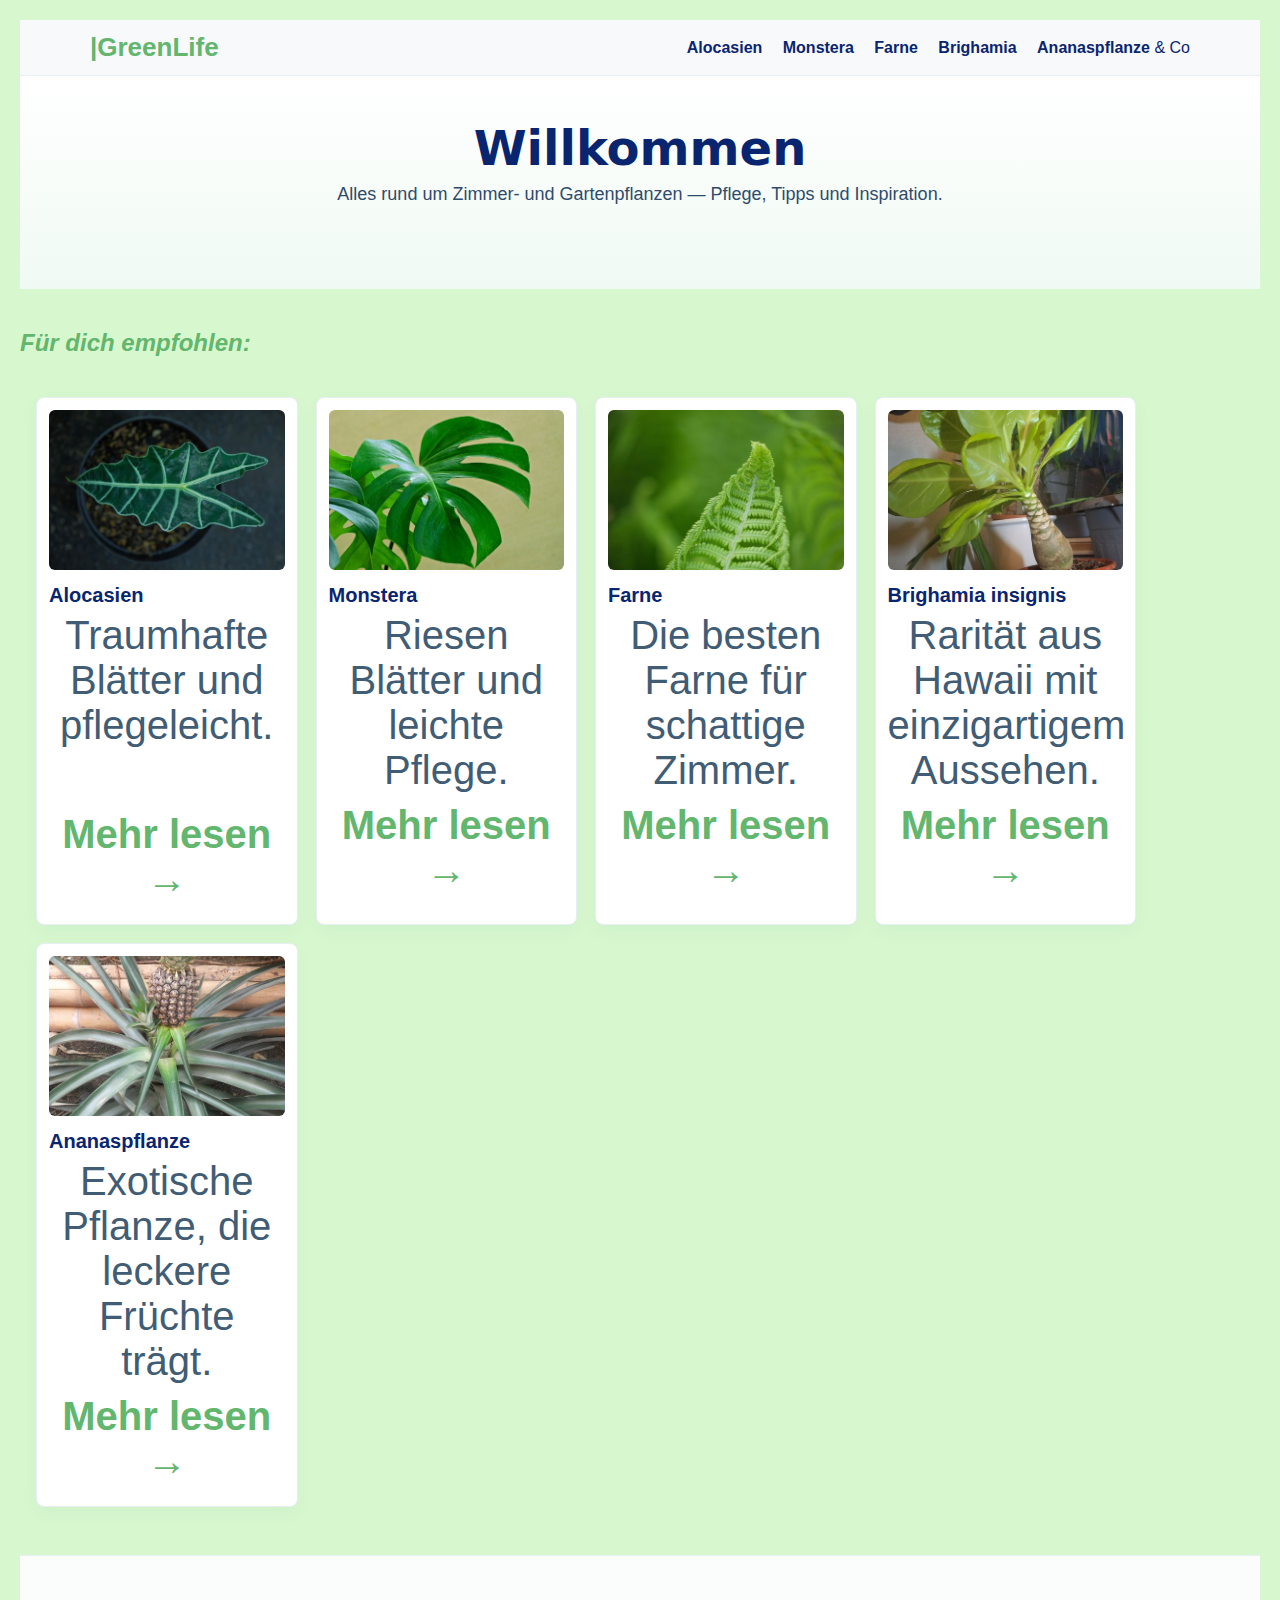
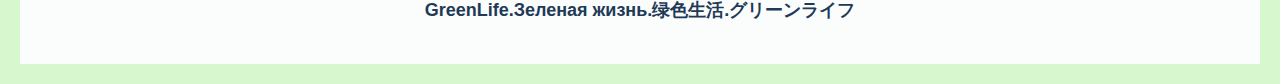
<file: index.html>
<!DOCTYPE html>
<html lang="de">
<head>
    <meta charset="utf-8">
    <meta name="viewport" content="width=device-width, initial-scale=1">
    <title>GreenLife — Garten & Zimmerpflanzen</title>
    <link rel="icon" type="image/png" sizes="32x32" href="favicon-32x32.png">
    <link rel="icon" type="image/png" sizes="16x16" href="favicon-16x16.png">
    <link rel="apple-touch-icon" href="apple-touch-icon.png">
    <link rel="manifest" href="site.webmanifest">
    <link rel="shortcut icon" href="favicon.ico">
    <meta name="theme-color" content="#62b66d">
    <link rel="stylesheet" href="style.css">
</head>
<body>

    <header class="site-header">
        <div class="container nav-wrap">
            <a class="brand" href="index.html">|GreenLife</a>
            <nav class="main-nav">
                <a href="2.html">Alocasien</a>
                <a href="3.html">Monstera</a>
                <a href="4.html">Farne  </a>
                <a href="6.html">Brighamia</a>
                <a href="7.html">Ananaspflanze</a>
                    & Co
                
            </nav>
        </div>
    </header>

    <main>
        <section class="hero">
            <div class="container">
                <h1>Willkommen</h1>
                
                <p class="tagline">Alles rund um Zimmer- und Gartenpflanzen — Pflege, Tipps und Inspiration. </p>
                <p class="hero-cta">
                
            </div>
        </section>
<h5>Für dich empfohlen:</h5>
        <section class="features container">
            <article class="card">
                <img src="Alocasia.jpg" alt="Alocasia">
                <h3>Alocasien</h3>
                <p>Traumhafte Blätter und pflegeleicht.</p>
                <br>
                <br>
                <br>
                <p><a class="link" href="2.html">Mehr lesen →</a></p>
            </article>

            <article class="card">
                <img src="Monstera.jpg" alt="Monstera">
                <h3>Monstera</h3>
                <p>Riesen Blätter und leichte Pflege.</p>
                
                <p><a class="link" href="3.html">Mehr lesen →</a></p>
            </article>

            <article class="card">
                <img src="Farne.jpg" alt="Farne">
                <h3>Farne</h3>
                <p>Die besten Farne für schattige Zimmer.</p>
                <p><a class="link" href="4.html">Mehr lesen →</a></p>
            </article>

            <article class="card">
               <img src="Palme.jpg" alt="Palme.jpg">
                <h3>Brighamia insignis</h3>
                <p>Rarität aus Hawaii mit einzigartigem Aussehen.</p>
                <p><a class="link" href="6.html">Mehr lesen →</a></p>
            </article>

            


            <article class ="card">
                <img src ="Ananas.jpg" alt="Ananas">
                <h3>Ananaspflanze</h3>
                <p>Exotische Pflanze, die leckere Früchte trägt.</p>
                <p><a class="link" href="7.html">Mehr lesen →</a></p>
            </article>
        </section>
    </main>

    <footer class="site-footer">
        <div class="container">
            <h4>GreenLife.Зеленая жизнь.绿色生活.グリーンライフ</h4>
        </div>
    </footer>

</body>
</html>
</file>
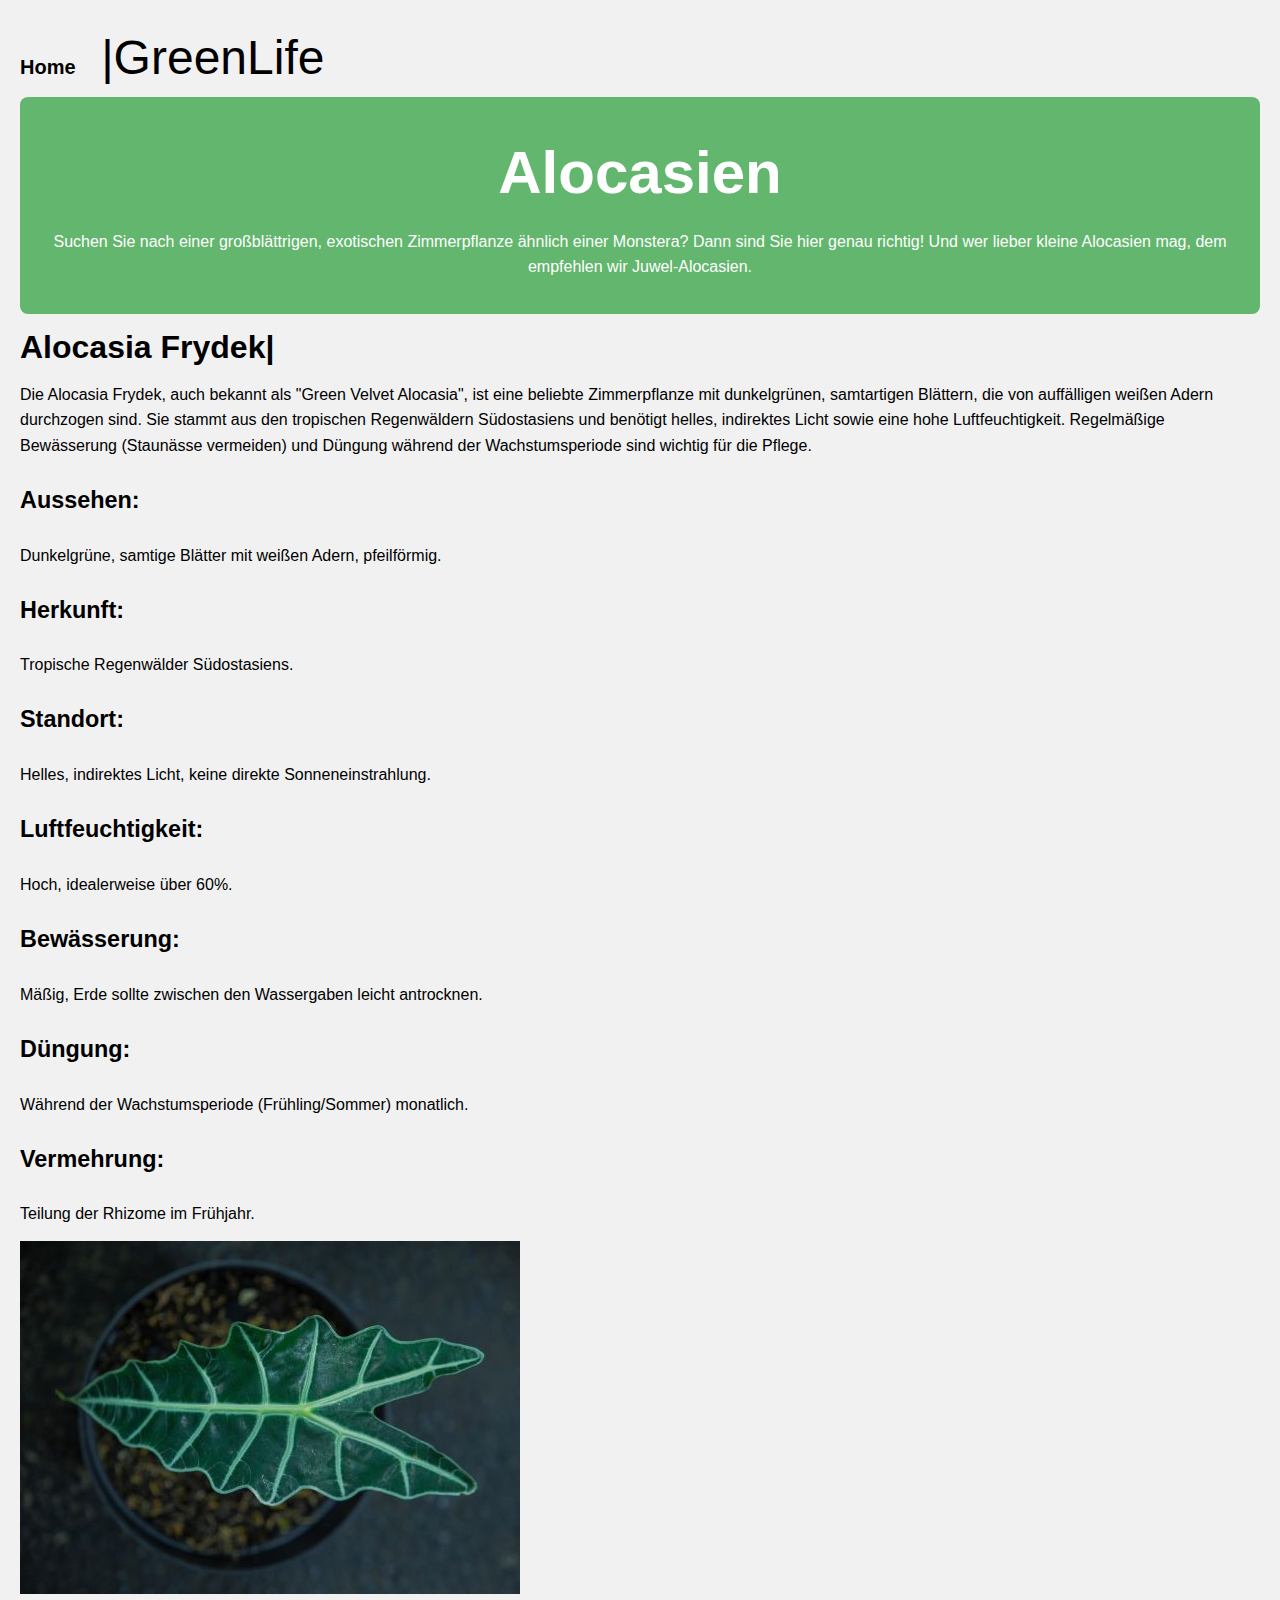
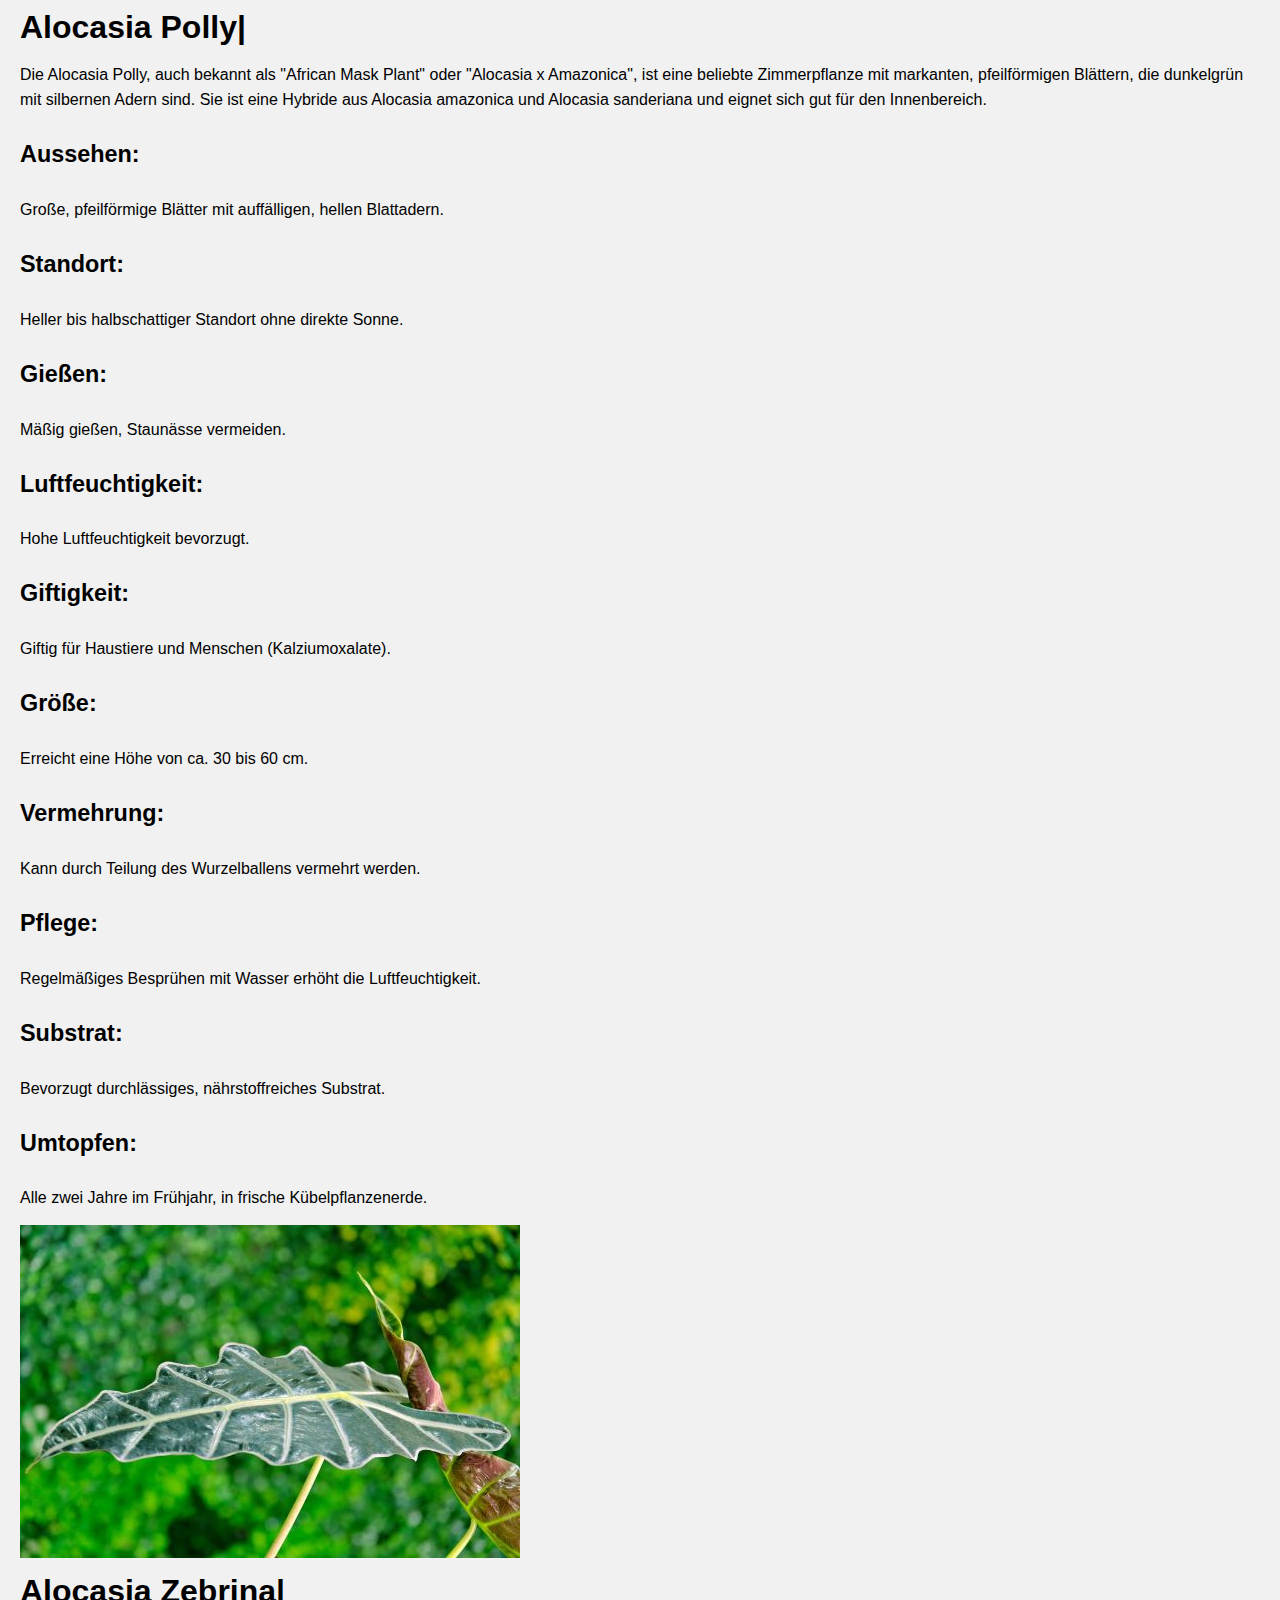
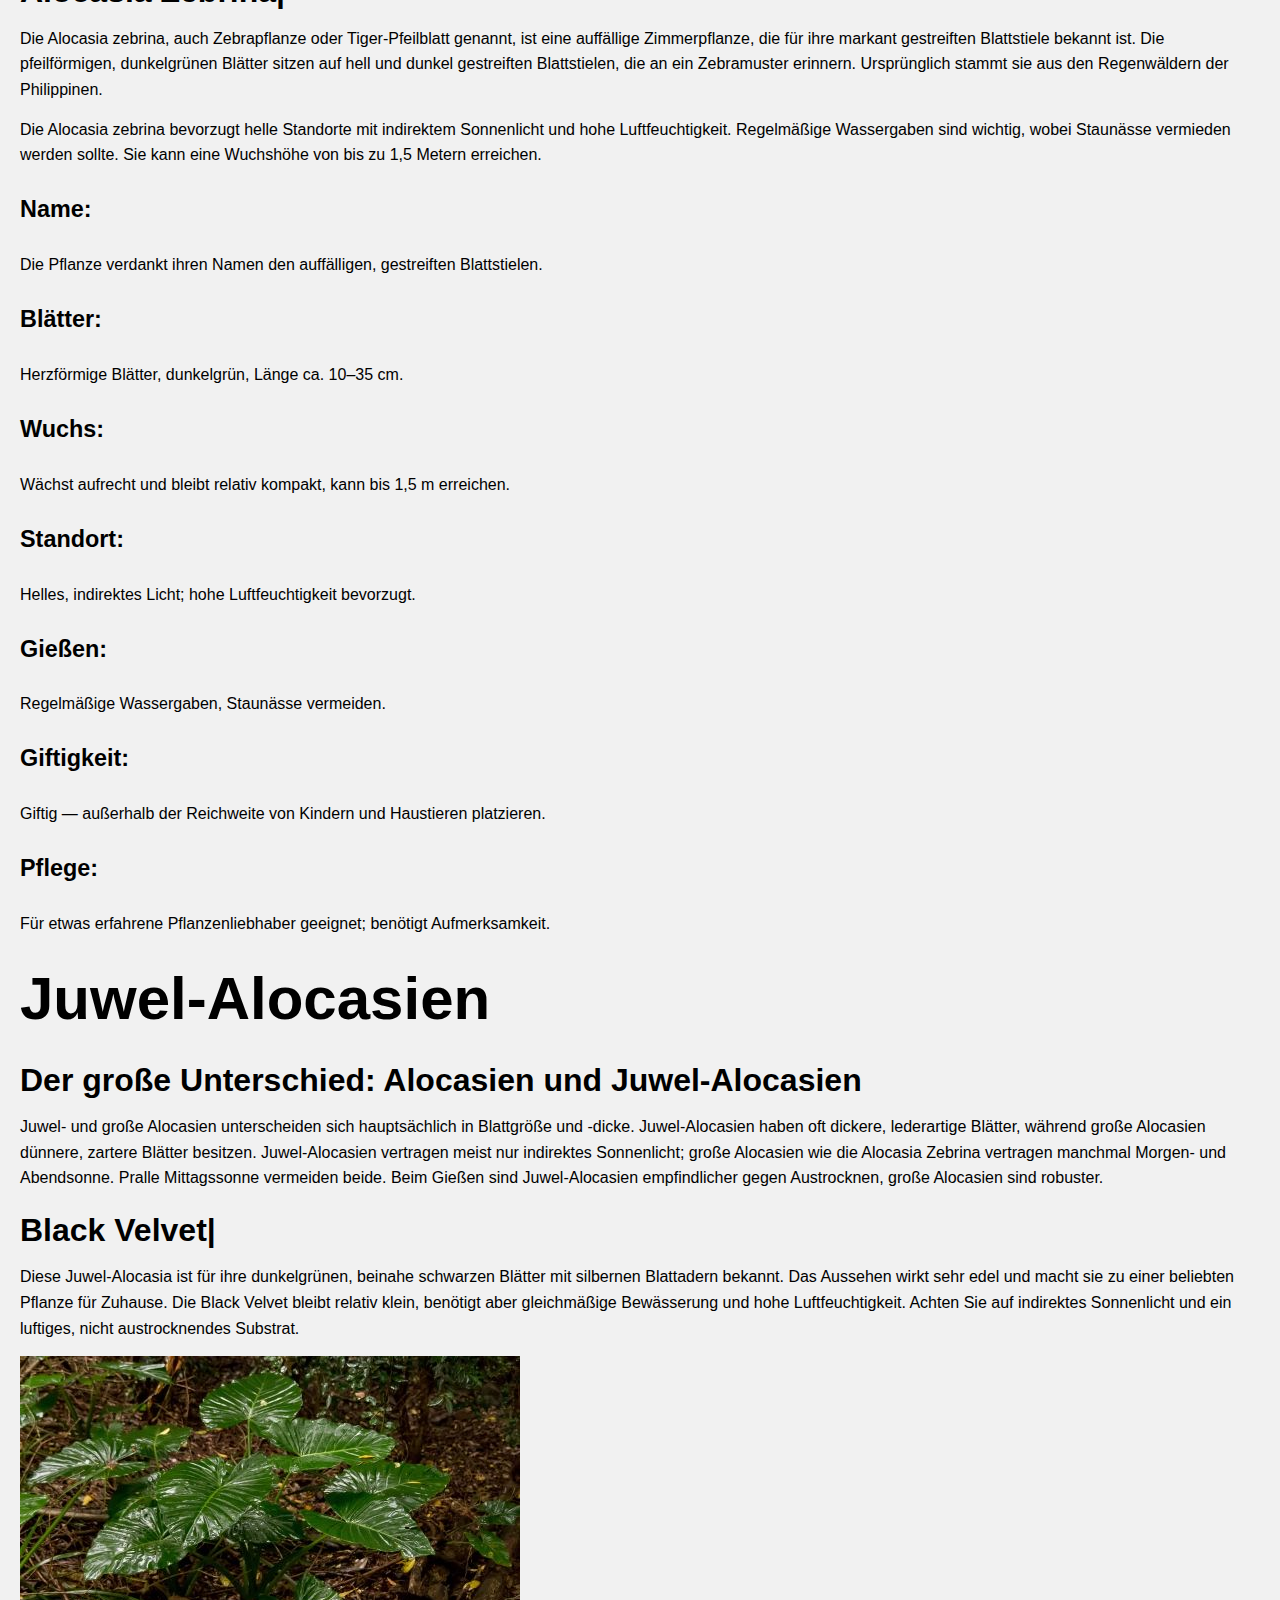
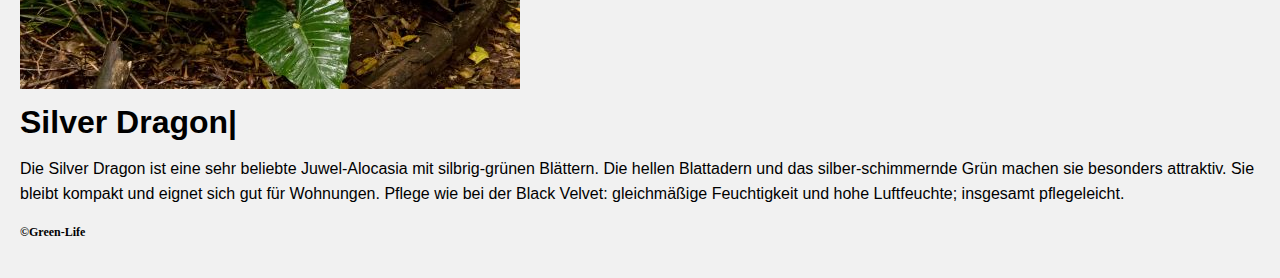
<file: 2.html>
<head>
<meta charset="utf-8">
<meta name="viewport" content="width=device-width, initial-scale=1">
<link rel="stylesheet" href="style2.css">


</head>
<td><a class="home-btn" href="index.html">Home</a></td>
 <a class="brand" href="index.html">|GreenLife</a>
<!-- ...unterer, doppelter Home-Link entfernt (nur Brand-Link bleibt) -->
<body>
    <header class="site-header">
<h1>Alocasien</h1>
<p>Suchen Sie nach einer großblättrigen, exotischen Zimmerpflanze ähnlich einer Monstera? Dann sind Sie hier genau richtig! Und wer lieber kleine Alocasien mag, dem empfehlen wir Juwel-Alocasien.</p>
</header>
<h2>Alocasia Frydek|</h2>
<p>Die Alocasia Frydek, auch bekannt als "Green Velvet Alocasia", ist eine beliebte Zimmerpflanze mit dunkelgrünen, samtartigen Blättern, die von auffälligen weißen Adern durchzogen sind. Sie stammt aus den tropischen Regenwäldern Südostasiens und benötigt helles, indirektes Licht sowie eine hohe Luftfeuchtigkeit. Regelmäßige Bewässerung (Staunässe vermeiden) und Düngung während der Wachstumsperiode sind wichtig für die Pflege.</p>

<h3>Aussehen:</h3>
<p>Dunkelgrüne, samtige Blätter mit weißen Adern, pfeilförmig.</p>

<h3>Herkunft:</h3>
<p>Tropische Regenwälder Südostasiens.</p>

<h3>Standort:</h3>
<p>Helles, indirektes Licht, keine direkte Sonneneinstrahlung.</p>

<h3>Luftfeuchtigkeit:</h3>
<p>Hoch, idealerweise über 60%.</p>

<h3>Bewässerung:</h3>
<p>Mäßig, Erde sollte zwischen den Wassergaben leicht antrocknen.</p>

<h3>Düngung:</h3>
<p>Während der Wachstumsperiode (Frühling/Sommer) monatlich.</p>

<h3>Vermehrung:</h3>
<p>Teilung der Rhizome im Frühjahr.</p>

<img src=Alocasia.jpg>

<h2>Alocasia Polly|</h2>
<p>Die Alocasia Polly, auch bekannt als "African Mask Plant" oder "Alocasia x Amazonica", ist eine beliebte Zimmerpflanze mit markanten, pfeilförmigen Blättern, die dunkelgrün mit silbernen Adern sind. Sie ist eine Hybride aus Alocasia amazonica und Alocasia sanderiana und eignet sich gut für den Innenbereich.</p>

<h3>Aussehen:</h3>
<p>Große, pfeilförmige Blätter mit auffälligen, hellen Blattadern.</p>

<h3>Standort:</h3>
<p>Heller bis halbschattiger Standort ohne direkte Sonne.</p>

<h3>Gießen:</h3>
<p>Mäßig gießen, Staunässe vermeiden.</p>

<h3>Luftfeuchtigkeit:</h3>
<p>Hohe Luftfeuchtigkeit bevorzugt.</p>

<h3>Giftigkeit:</h3>
<p>Giftig für Haustiere und Menschen (Kalziumoxalate).</p>

<h3>Größe:</h3>
<p>Erreicht eine Höhe von ca. 30 bis 60 cm.</p>

<h3>Vermehrung:</h3>
<p>Kann durch Teilung des Wurzelballens vermehrt werden.</p>

<h3>Pflege:</h3>
<p>Regelmäßiges Besprühen mit Wasser erhöht die Luftfeuchtigkeit.</p>

<h3>Substrat:</h3>
<p>Bevorzugt durchlässiges, nährstoffreiches Substrat.</p>

<h3>Umtopfen:</h3>
<p>Alle zwei Jahre im Frühjahr, in frische Kübelpflanzenerde.</p>

<img src=AlocasiaP.jpg>

<h2>Alocasia Zebrina|</h2>

<p>Die Alocasia zebrina, auch Zebrapflanze oder Tiger-Pfeilblatt genannt, ist eine auffällige Zimmerpflanze, die für ihre markant gestreiften Blattstiele bekannt ist. Die pfeilförmigen, dunkelgrünen Blätter sitzen auf hell und dunkel gestreiften Blattstielen, die an ein Zebramuster erinnern. Ursprünglich stammt sie aus den Regenwäldern der Philippinen.</p>

<p>Die Alocasia zebrina bevorzugt helle Standorte mit indirektem Sonnenlicht und hohe Luftfeuchtigkeit. Regelmäßige Wassergaben sind wichtig, wobei Staunässe vermieden werden sollte. Sie kann eine Wuchshöhe von bis zu 1,5 Metern erreichen.</p>

<h3>Name:</h3>
<p>Die Pflanze verdankt ihren Namen den auffälligen, gestreiften Blattstielen.</p>

<h3>Blätter:</h3>
<p>Herzförmige Blätter, dunkelgrün, Länge ca. 10–35 cm.</p>

<h3>Wuchs:</h3>
<p>Wächst aufrecht und bleibt relativ kompakt, kann bis 1,5 m erreichen.</p>

<h3>Standort:</h3>
<p>Helles, indirektes Licht; hohe Luftfeuchtigkeit bevorzugt.</p>

<h3>Gießen:</h3>
<p>Regelmäßige Wassergaben, Staunässe vermeiden.</p>

<h3>Giftigkeit:</h3>
<p>Giftig — außerhalb der Reichweite von Kindern und Haustieren platzieren.</p>

<h3>Pflege:</h3>
<p>Für etwas erfahrene Pflanzenliebhaber geeignet; benötigt Aufmerksamkeit.</p>

<h1>Juwel-Alocasien</h1>
<h2>Der große Unterschied: Alocasien und Juwel-Alocasien</h2>

<p>Juwel- und große Alocasien unterscheiden sich hauptsächlich in Blattgröße und -dicke. Juwel-Alocasien haben oft dickere, lederartige Blätter, während große Alocasien dünnere, zartere Blätter besitzen. Juwel-Alocasien vertragen meist nur indirektes Sonnenlicht; große Alocasien wie die Alocasia Zebrina vertragen manchmal Morgen- und Abendsonne. Pralle Mittagssonne vermeiden beide. Beim Gießen sind Juwel-Alocasien empfindlicher gegen Austrocknen, große Alocasien sind robuster.</p>

<h2>Black Velvet|</h2>

<p>Diese Juwel-Alocasia ist für ihre dunkelgrünen, beinahe schwarzen Blätter mit silbernen Blattadern bekannt. Das Aussehen wirkt sehr edel und macht sie zu einer beliebten Pflanze für Zuhause. Die Black Velvet bleibt relativ klein, benötigt aber gleichmäßige Bewässerung und hohe Luftfeuchtigkeit. Achten Sie auf indirektes Sonnenlicht und ein luftiges, nicht austrocknendes Substrat.</p>

<img src=AlocasiaJ.jpg>

<h2>Silver Dragon|</h2>
<p>Die Silver Dragon ist eine sehr beliebte Juwel-Alocasia mit silbrig-grünen Blättern. Die hellen Blattadern und das silber-schimmernde Grün machen sie besonders attraktiv. Sie bleibt kompakt und eignet sich gut für Wohnungen. Pflege wie bei der Black Velvet: gleichmäßige Feuchtigkeit und hohe Luftfeuchte; insgesamt pflegeleicht.</p>

<h4>©Green-Life</h4>
</file>
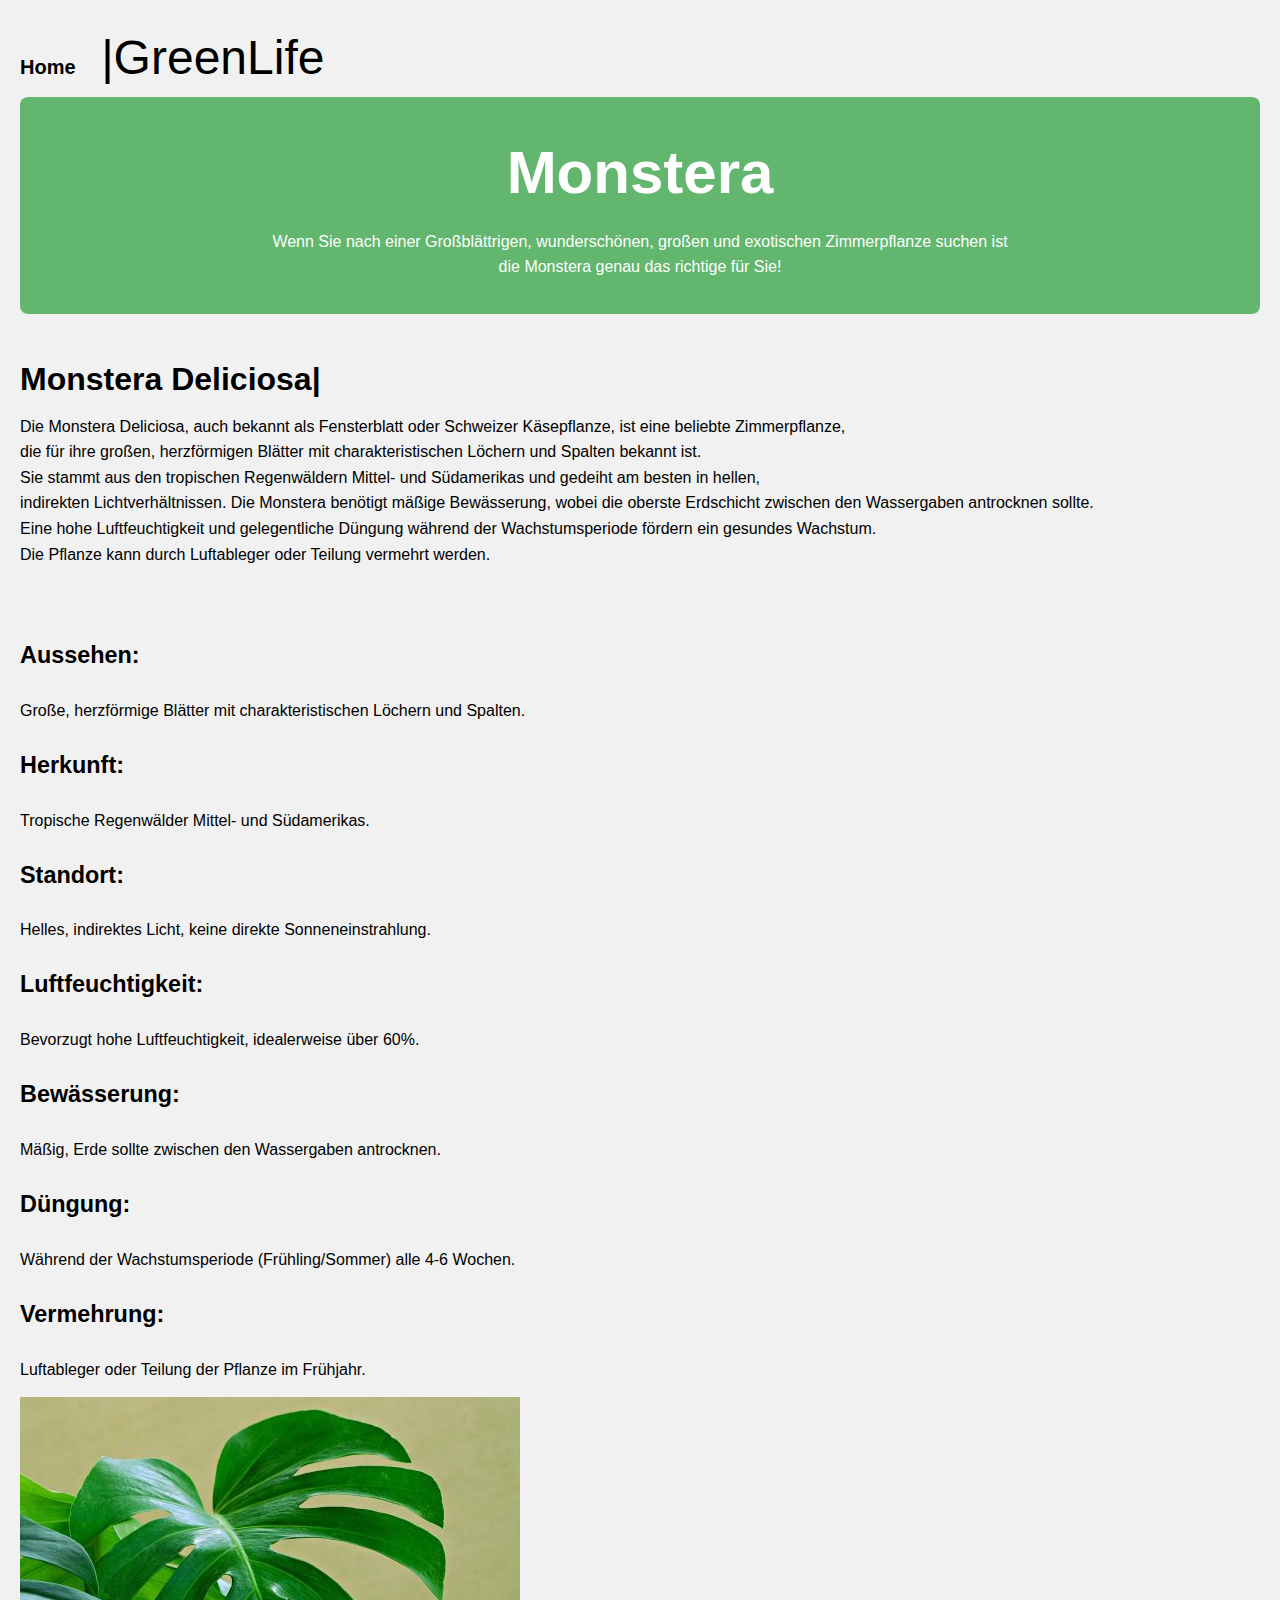
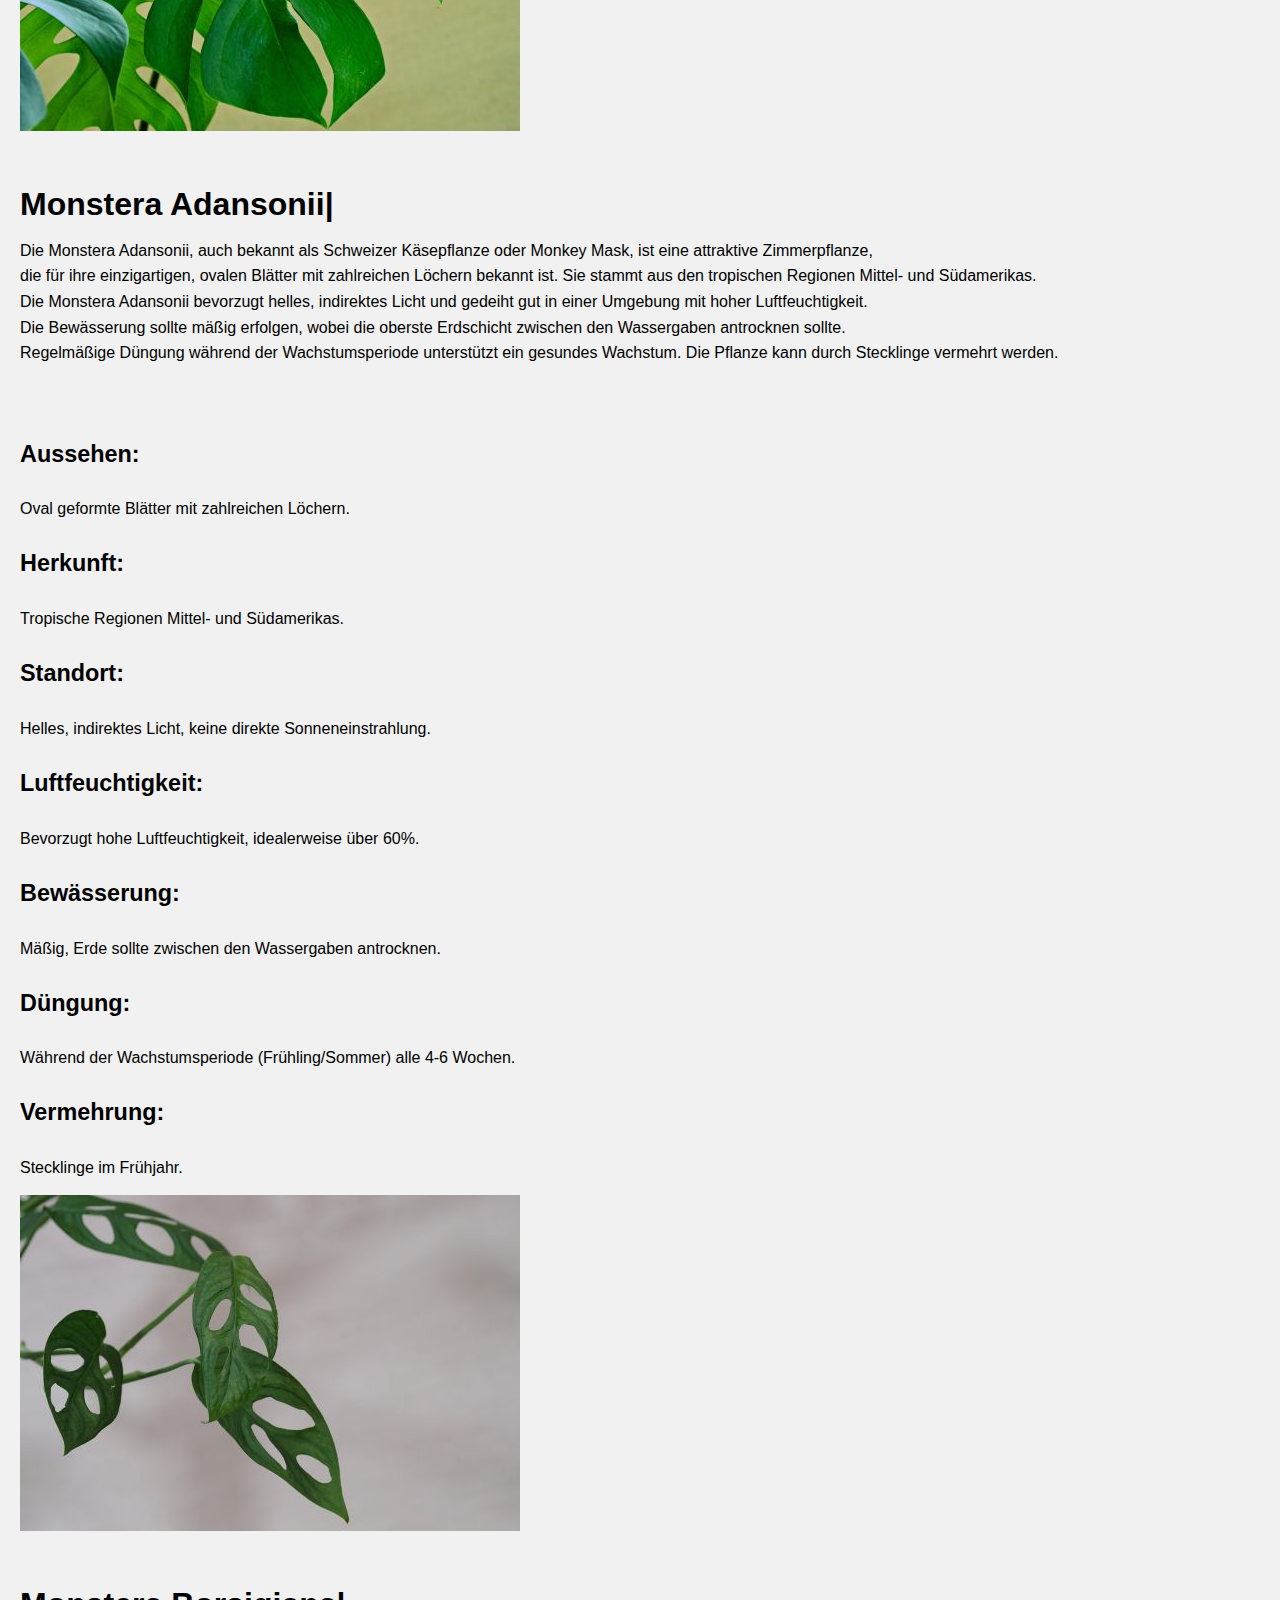
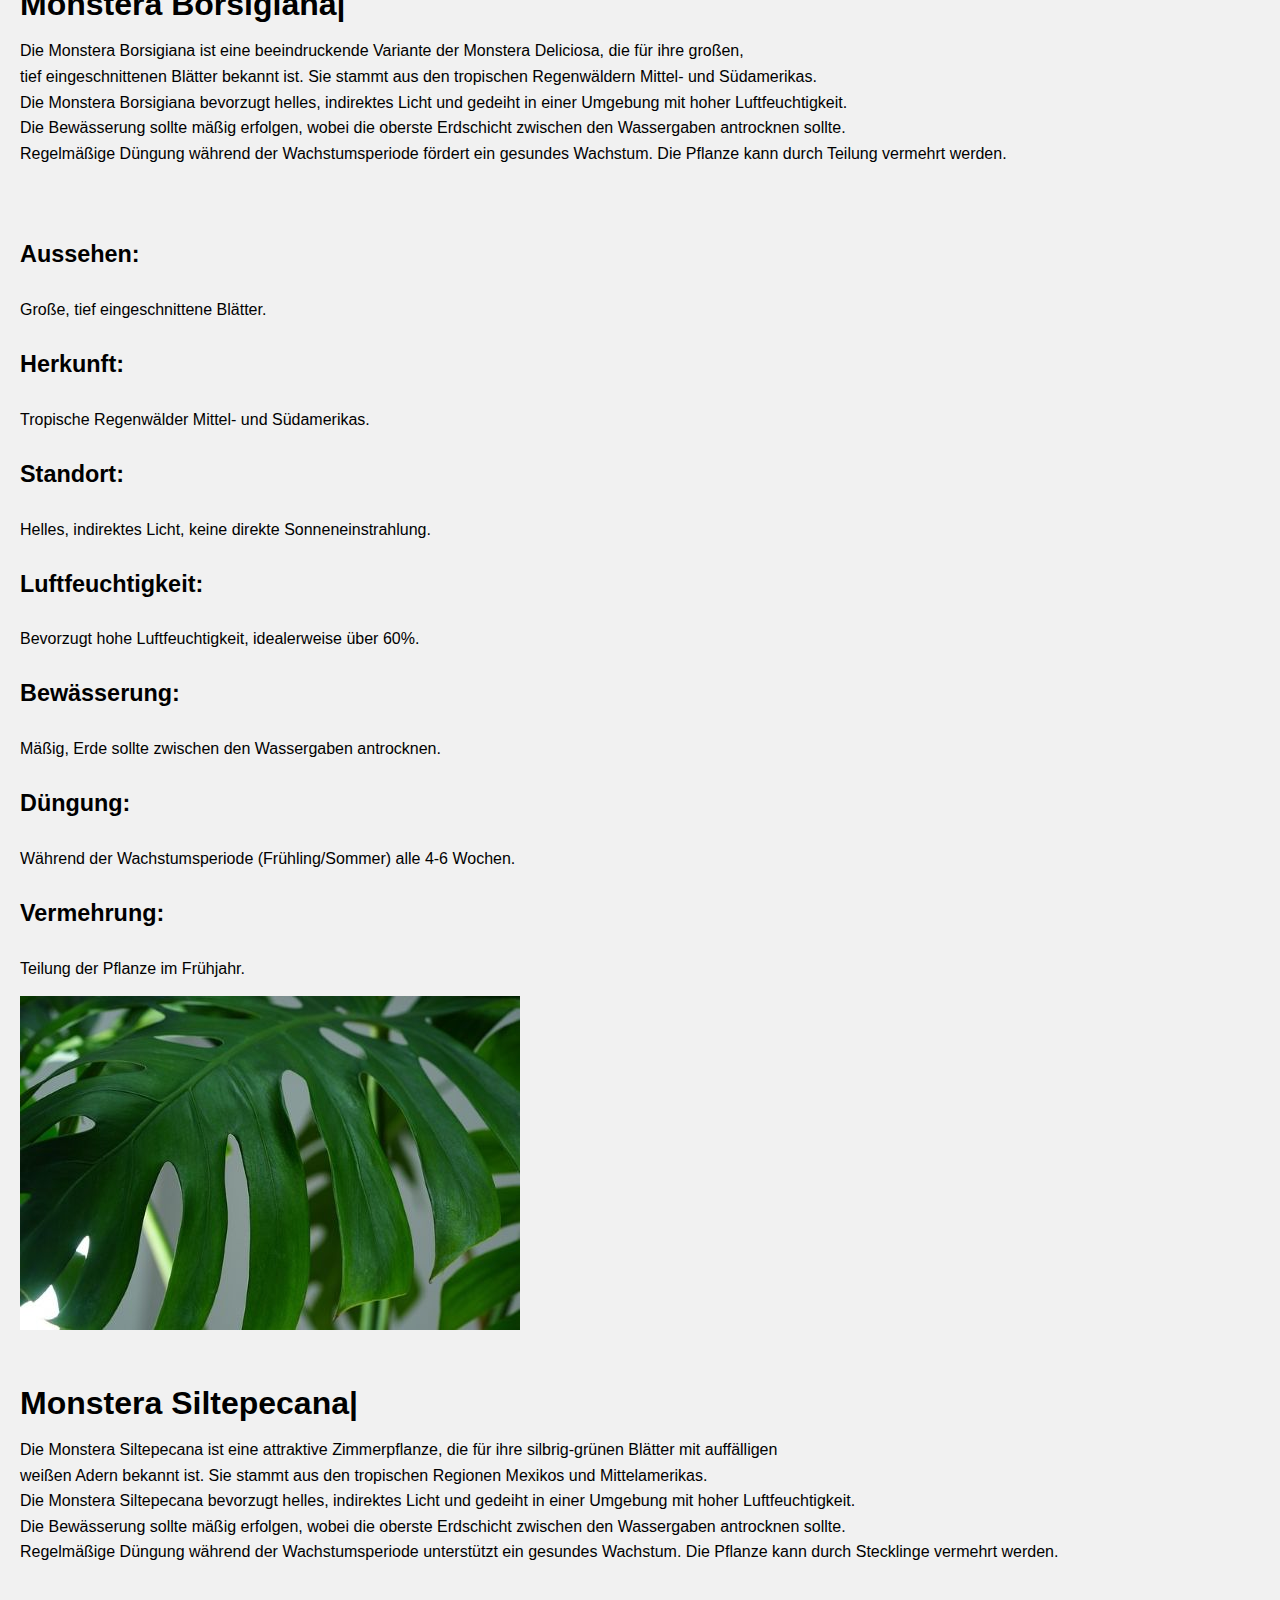
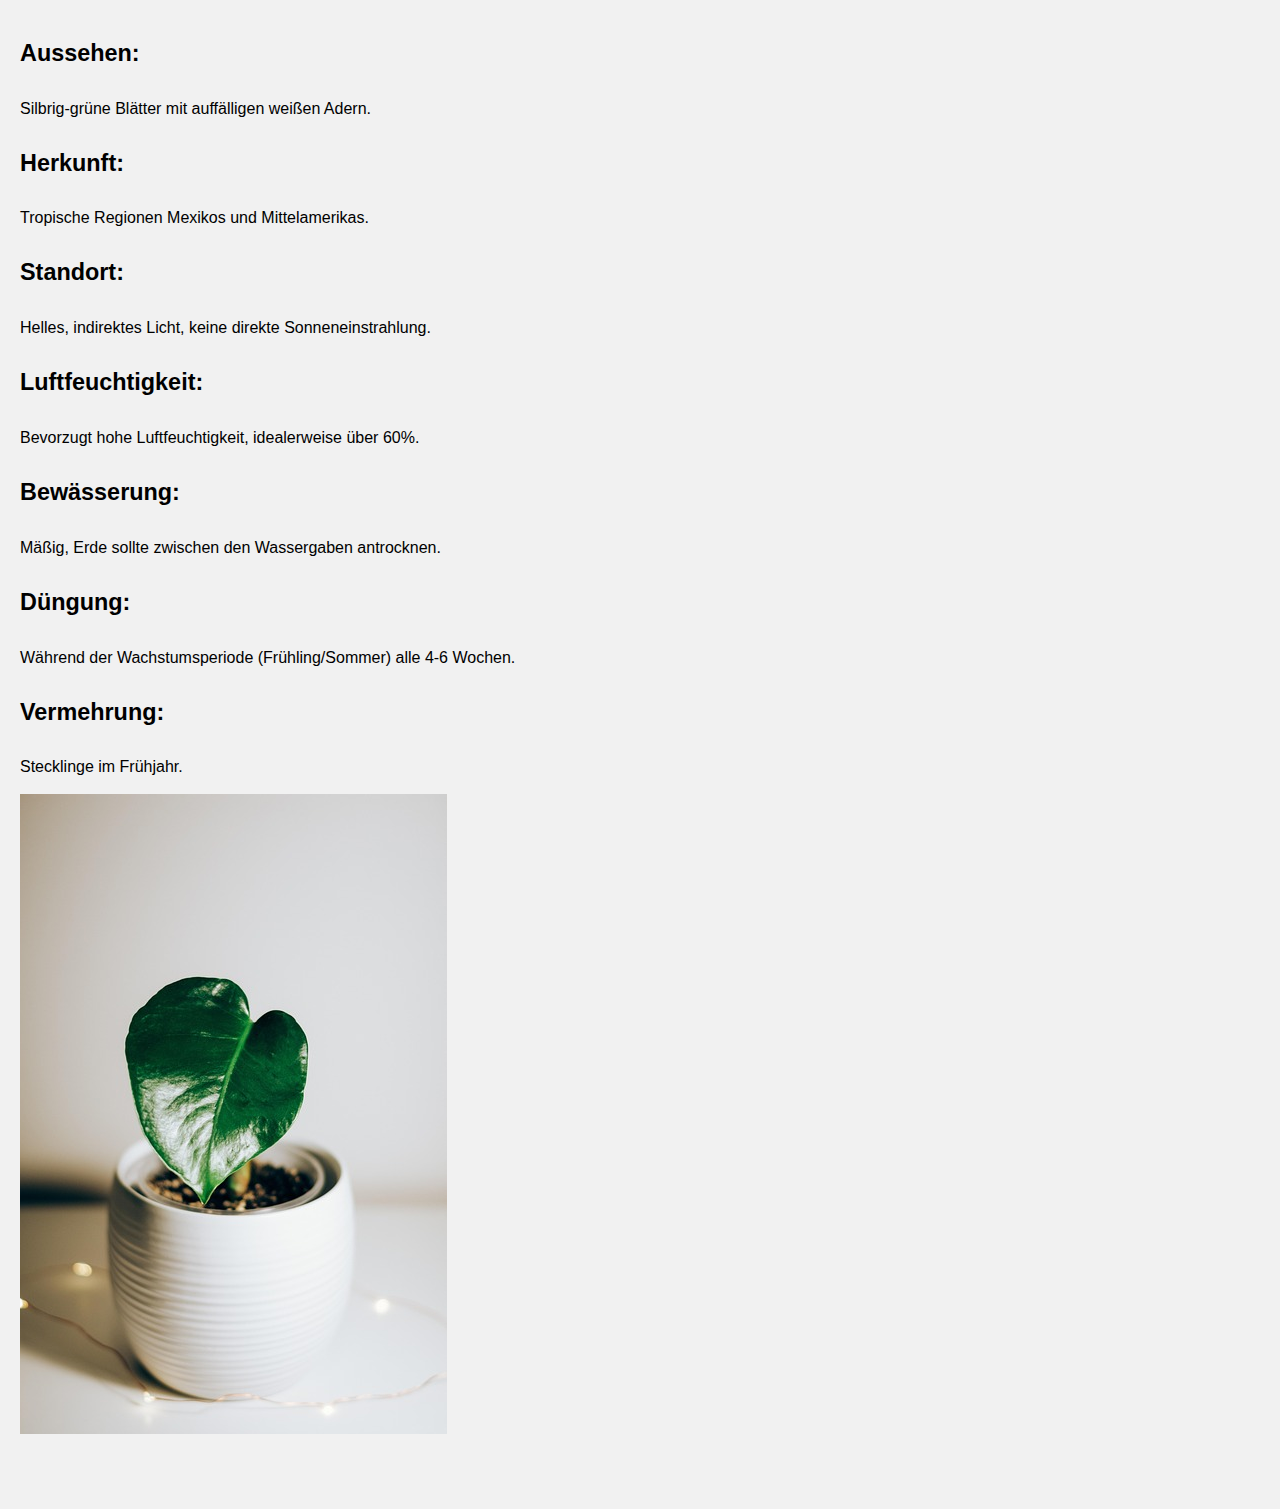
<file: 3.html>
<head>
<meta charset="utf-8">
<meta name="viewport" content="width=device-width, initial-scale=1">
<link rel="stylesheet" href="style2.css">


</head>
<td><a class="home-btn" href="index.html">Home</a></td>
 <a class="brand" href="index.html">|GreenLife</a>
<!-- ...unterer, doppelter Home-Link entfernt (nur Brand-Link bleibt) -->
<body>
    <header class="site-header">
<h1>Monstera</h1>
<p>Wenn Sie nach einer Großblättrigen, wunderschönen, großen und exotischen Zimmerpflanze suchen ist
    <br>die Monstera genau das richtige für Sie!</p>
    </header>
<br>
<h2>Monstera Deliciosa|</h2>    
<p>Die Monstera Deliciosa, auch bekannt als Fensterblatt oder Schweizer Käsepflanze, ist eine beliebte Zimmerpflanze,
    <br>die für ihre großen, herzförmigen Blätter mit charakteristischen Löchern und Spalten bekannt ist.
    <br>Sie stammt aus den tropischen Regenwäldern Mittel- und Südamerikas und gedeiht am besten in hellen,
    <br>indirekten Lichtverhältnissen. Die Monstera benötigt mäßige Bewässerung, wobei die oberste Erdschicht zwischen den Wassergaben antrocknen sollte.
    <br>Eine hohe Luftfeuchtigkeit und gelegentliche Düngung während der Wachstumsperiode fördern ein gesundes Wachstum.
    <br>Die Pflanze kann durch Luftableger oder Teilung vermehrt werden.</p>
<br>
<h3>Aussehen:</h3>
<p>Große, herzförmige Blätter mit charakteristischen Löchern und Spalten.</p>

<h3>Herkunft:</h3>
<p>Tropische Regenwälder Mittel- und Südamerikas.</p>

<h3>Standort:</h3>
<p>Helles, indirektes Licht, keine direkte Sonneneinstrahlung.</p>

<h3>Luftfeuchtigkeit:</h3>
<p>Bevorzugt hohe Luftfeuchtigkeit, idealerweise über 60%.</p>

<h3>Bewässerung:</h3>
<p>Mäßig, Erde sollte zwischen den Wassergaben antrocknen.</p>

<h3>Düngung:</h3>
<p>Während der Wachstumsperiode (Frühling/Sommer) alle 4-6 Wochen.</p>

<h3>Vermehrung:</h3>
<p>Luftableger oder Teilung der Pflanze im Frühjahr.</p>
<img src=Monstera.jpg>
<br>
<h2>Monstera Adansonii|</h2>
<p>Die Monstera Adansonii, auch bekannt als Schweizer Käsepflanze oder Monkey Mask, ist eine attraktive Zimmerpflanze,
    <br>die für ihre einzigartigen, ovalen Blätter mit zahlreichen Löchern bekannt ist. Sie stammt aus den tropischen Regionen Mittel- und Südamerikas.
    <br>Die Monstera Adansonii bevorzugt helles, indirektes Licht und gedeiht gut in einer Umgebung mit hoher Luftfeuchtigkeit.
    <br>Die Bewässerung sollte mäßig erfolgen, wobei die oberste Erdschicht zwischen den Wassergaben antrocknen sollte.
    <br>Regelmäßige Düngung während der Wachstumsperiode unterstützt ein gesundes Wachstum. Die Pflanze kann durch Stecklinge vermehrt werden.</p>
<br>
<h3>Aussehen:</h3>
<p>Oval geformte Blätter mit zahlreichen Löchern.</p>

<h3>Herkunft:</h3>
<p>Tropische Regionen Mittel- und Südamerikas.</p>

<h3>Standort:</h3>
<p>Helles, indirektes Licht, keine direkte Sonneneinstrahlung.</p>

<h3>Luftfeuchtigkeit:</h3>
<p>Bevorzugt hohe Luftfeuchtigkeit, idealerweise über 60%.</p>

<h3>Bewässerung:</h3>
<p>Mäßig, Erde sollte zwischen den Wassergaben antrocknen.</p>

<h3>Düngung:</h3>
<p>Während der Wachstumsperiode (Frühling/Sommer) alle 4-6 Wochen.</p>

<h3>Vermehrung:</h3>
<p>Stecklinge im Frühjahr.</p>
<img src=Monstera2.jpg>
<br>
<h2>Monstera Borsigiana|</h2>
<p>Die Monstera Borsigiana ist eine beeindruckende Variante der Monstera Deliciosa, die für ihre großen,
    <br>tief eingeschnittenen Blätter bekannt ist. Sie stammt aus den tropischen Regenwäldern Mittel- und Südamerikas.
    <br>Die Monstera Borsigiana bevorzugt helles, indirektes Licht und gedeiht in einer Umgebung mit hoher Luftfeuchtigkeit.
    <br>Die Bewässerung sollte mäßig erfolgen, wobei die oberste Erdschicht zwischen den Wassergaben antrocknen sollte.
    <br>Regelmäßige Düngung während der Wachstumsperiode fördert ein gesundes Wachstum. Die Pflanze kann durch Teilung vermehrt werden.</p>
<br>
<h3>Aussehen:</h3>
<p>Große, tief eingeschnittene Blätter.</p>

<h3>Herkunft:</h3>
<p>Tropische Regenwälder Mittel- und Südamerikas.</p>

<h3>Standort:</h3>
<p>Helles, indirektes Licht, keine direkte Sonneneinstrahlung.</p>

<h3>Luftfeuchtigkeit:</h3>
<p>Bevorzugt hohe Luftfeuchtigkeit, idealerweise über 60%.</p>

<h3>Bewässerung:</h3>
<p>Mäßig, Erde sollte zwischen den Wassergaben antrocknen.</p>

<h3>Düngung:</h3>
<p>Während der Wachstumsperiode (Frühling/Sommer) alle 4-6 Wochen.</p>

<h3>Vermehrung:</h3>
<p>Teilung der Pflanze im Frühjahr.</p>
<img src=Monstera3.jpg>
<br>
<h2>Monstera Siltepecana|</h2>
<p>Die Monstera Siltepecana ist eine attraktive Zimmerpflanze, die für ihre silbrig-grünen Blätter mit auffälligen
    <br>weißen Adern bekannt ist. Sie stammt aus den tropischen Regionen Mexikos und Mittelamerikas.
    <br>Die Monstera Siltepecana bevorzugt helles, indirektes Licht und gedeiht in einer Umgebung mit hoher Luftfeuchtigkeit.
    <br>Die Bewässerung sollte mäßig erfolgen, wobei die oberste Erdschicht zwischen den Wassergaben antrocknen sollte.
    <br>Regelmäßige Düngung während der Wachstumsperiode unterstützt ein gesundes Wachstum. Die Pflanze kann durch Stecklinge vermehrt werden.</p>
<br>
<h3>Aussehen:</h3>
<p>Silbrig-grüne Blätter mit auffälligen weißen Adern.</p>

<h3>Herkunft:</h3>
<p>Tropische Regionen Mexikos und Mittelamerikas.</p>
    
<h3>Standort:</h3>
<p>Helles, indirektes Licht, keine direkte Sonneneinstrahlung.</p>

<h3>Luftfeuchtigkeit:</h3>
<p>Bevorzugt hohe Luftfeuchtigkeit, idealerweise über 60%.</p>

<h3>Bewässerung:</h3>
<p>Mäßig, Erde sollte zwischen den Wassergaben antrocknen.</p>

<h3>Düngung:</h3>
<p>Während der Wachstumsperiode (Frühling/Sommer) alle 4-6 Wochen.</p>

<h3>Vermehrung:</h3>
<p>Stecklinge im Frühjahr.</p>
<img src=Monstera4.jpg>
<br>




</p>
</body>
</file>
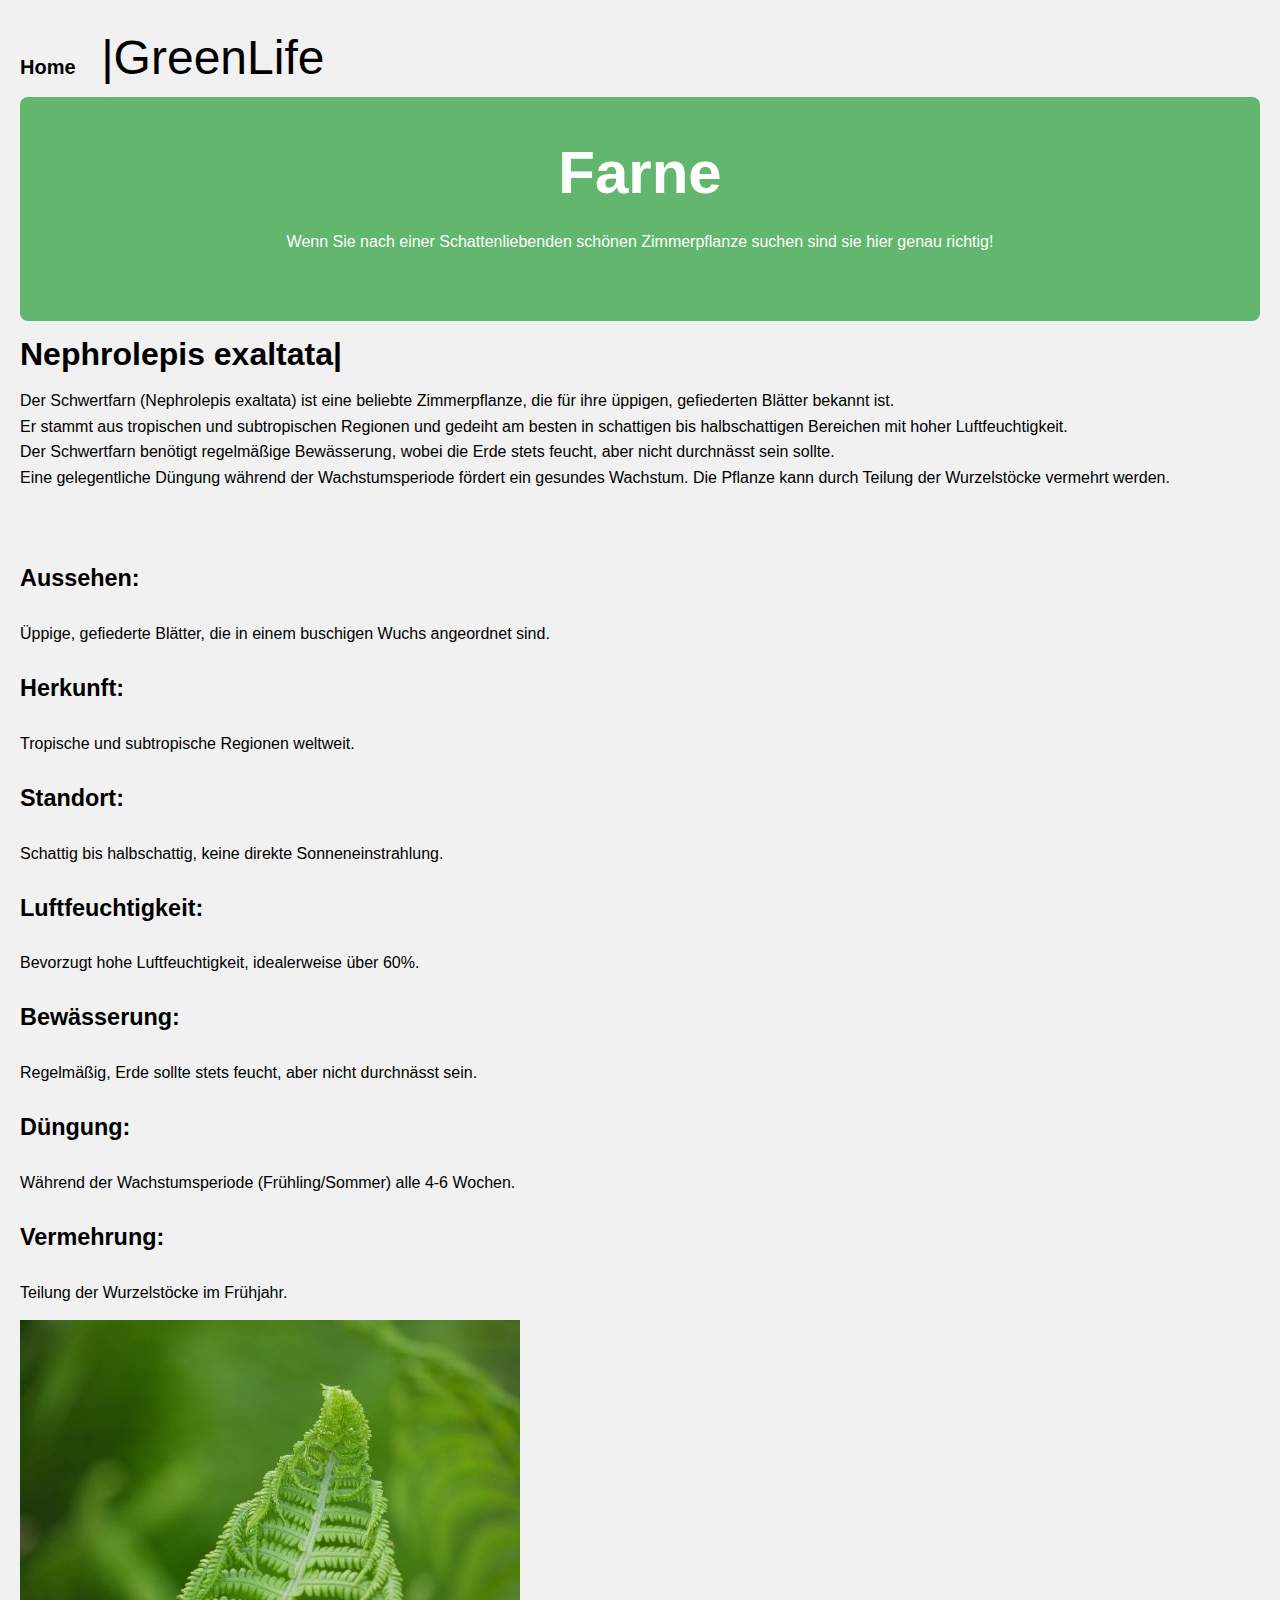
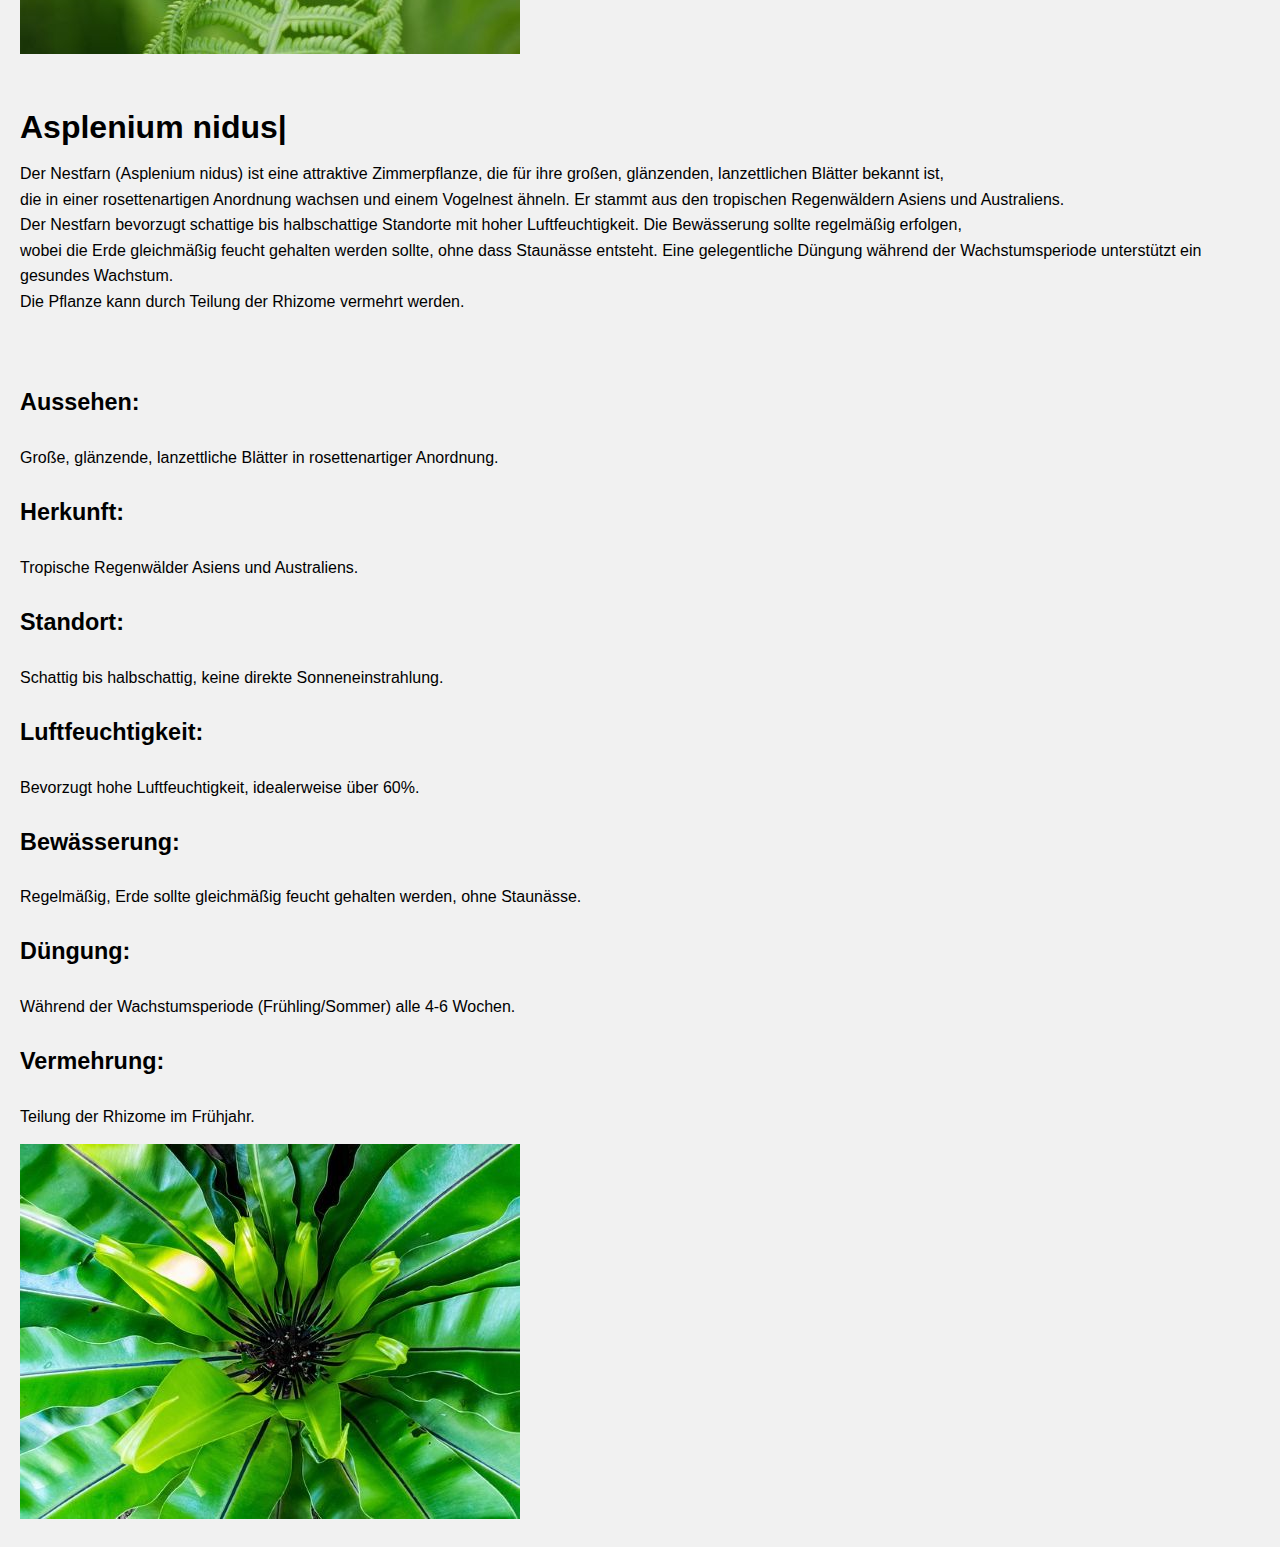
<file: 4.html>
<head>
<meta charset="utf-8">
<meta name="viewport" content="width=device-width, initial-scale=1">
<link rel="stylesheet" href="style2.css">


</head>
<td><a class="home-btn" href="index.html">Home</a></td>
 <a class="brand" href="index.html">|GreenLife</a>
<!-- ...unterer, doppelter Home-Link entfernt (nur Brand-Link bleibt) -->
<body>
    <header class="site-header">
<h1>Farne</h1>
<p>Wenn Sie nach einer Schattenliebenden schönen Zimmerpflanze suchen sind sie hier genau richtig!</p>
<br>
    </header>
<h2>Nephrolepis exaltata|</h2>
<p>Der Schwertfarn (Nephrolepis exaltata) ist eine beliebte Zimmerpflanze, die für ihre üppigen, gefiederten Blätter bekannt ist.
    <br>Er stammt aus tropischen und subtropischen Regionen und gedeiht am besten in schattigen bis halbschattigen Bereichen mit hoher Luftfeuchtigkeit.
    <br>Der Schwertfarn benötigt regelmäßige Bewässerung, wobei die Erde stets feucht, aber nicht durchnässt sein sollte.
    <br>Eine gelegentliche Düngung während der Wachstumsperiode fördert ein gesundes Wachstum. Die Pflanze kann durch Teilung der Wurzelstöcke vermehrt werden.</p>
<br>
<h3>Aussehen:</h3>
<p>Üppige, gefiederte Blätter, die in einem buschigen Wuchs angeordnet sind.</p>
<h3>Herkunft:</h3>
<p>Tropische und subtropische Regionen weltweit.</p>
<h3>Standort:</h3>
<p>Schattig bis halbschattig, keine direkte Sonneneinstrahlung.</p>
<h3>Luftfeuchtigkeit:</h3>
<p>Bevorzugt hohe Luftfeuchtigkeit, idealerweise über 60%.</p>
<h3>Bewässerung:</h3>
<p>Regelmäßig, Erde sollte stets feucht, aber nicht durchnässt sein.</p>
<h3>Düngung:</h3>
<p>Während der Wachstumsperiode (Frühling/Sommer) alle 4-6 Wochen.</p>
<h3>Vermehrung:</h3>
<p>Teilung der Wurzelstöcke im Frühjahr.</p>
<img src=Farne.jpg>
<br>
<h2>Asplenium nidus|</h2>
<p>Der Nestfarn (Asplenium nidus) ist eine attraktive Zimmerpflanze, die für ihre großen, glänzenden, lanzettlichen Blätter bekannt ist,
    <br>die in einer rosettenartigen Anordnung wachsen und einem Vogelnest ähneln. Er stammt aus den tropischen Regenwäldern Asiens und Australiens.
    <br>Der Nestfarn bevorzugt schattige bis halbschattige Standorte mit hoher Luftfeuchtigkeit. Die Bewässerung sollte regelmäßig erfolgen,
    <br>wobei die Erde gleichmäßig feucht gehalten werden sollte, ohne dass Staunässe entsteht. Eine gelegentliche Düngung während der Wachstumsperiode unterstützt ein gesundes Wachstum.
    <br>Die Pflanze kann durch Teilung der Rhizome vermehrt werden.</p>
<br>
<h3>Aussehen:</h3>
<p>Große, glänzende, lanzettliche Blätter in rosettenartiger Anordnung.</p>
<h3>Herkunft:</h3>
<p>Tropische Regenwälder Asiens und Australiens.</p>
<h3>Standort:</h3>
<p>Schattig bis halbschattig, keine direkte Sonneneinstrahlung.</p>
<h3>Luftfeuchtigkeit:</h3>
<p>Bevorzugt hohe Luftfeuchtigkeit, idealerweise über 60%.</p>
<h3>Bewässerung:</h3>
<p>Regelmäßig, Erde sollte gleichmäßig feucht gehalten werden, ohne Staunässe.</p>
<h3>Düngung:</h3>
<p>Während der Wachstumsperiode (Frühling/Sommer) alle 4-6 Wochen.</p>
<h3>Vermehrung:</h3>
<p>Teilung der Rhizome im Frühjahr.</p>
<img src="Farn2.jpg">
</body>
</file>
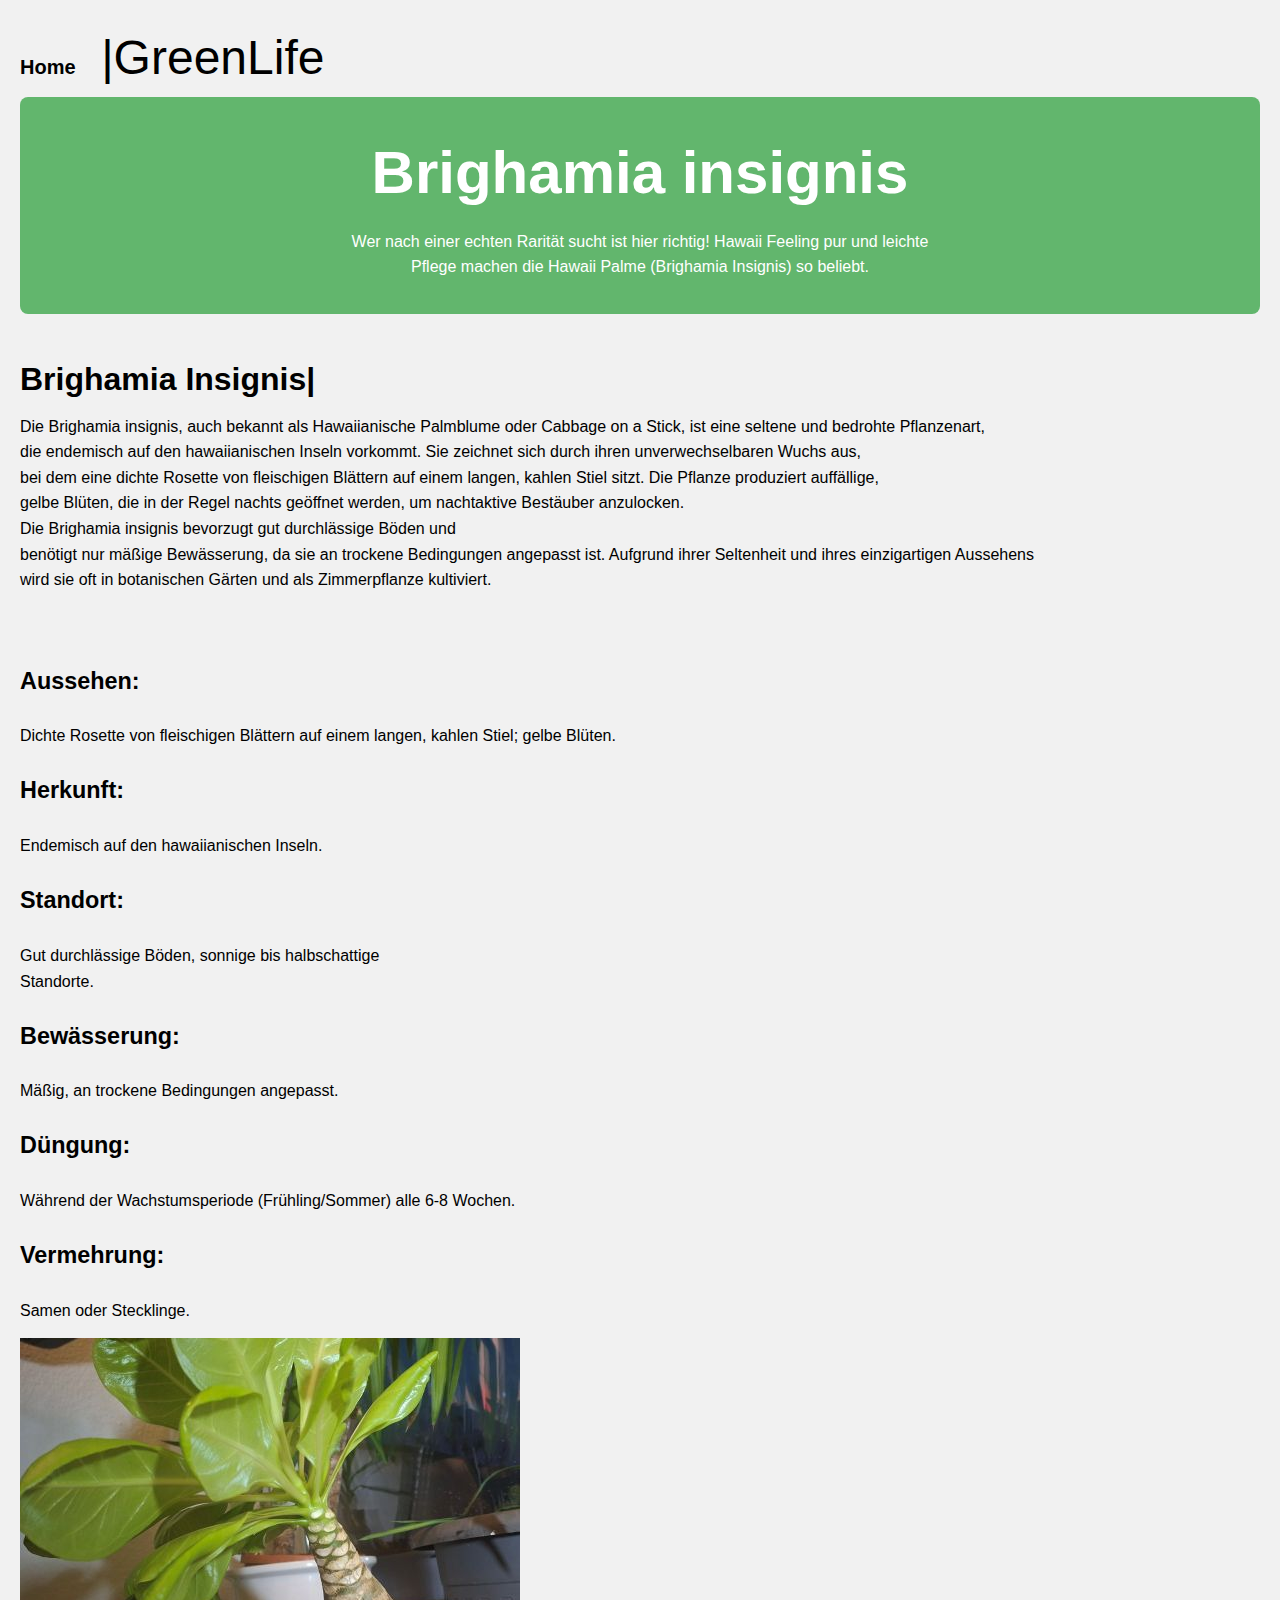
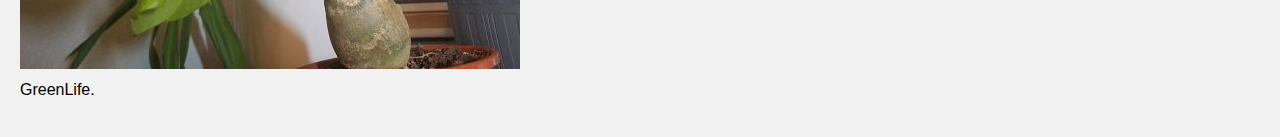
<file: 6.html>
<head>
<meta charset="utf-8">
<meta name="viewport" content="width=device-width, initial-scale=1">
<link rel="stylesheet" href="style2.css">


</head>
<td><a class="home-btn" href="index.html">Home</a></td>
 <a class="brand" href="index.html">|GreenLife</a>
<!-- ...unterer, doppelter Home-Link entfernt (nur Brand-Link bleibt) -->
<body>
   <header class="site-header">
     <h1>Brighamia insignis</h1>
    <p>Wer nach einer echten Rarität sucht ist hier richtig! Hawaii Feeling pur und leichte
        <br>
        Pflege machen die Hawaii Palme (Brighamia Insignis) so beliebt.</p>
   </header>
  
    <br>
    <h2>Brighamia Insignis|</h2>
    <p>Die Brighamia insignis, auch bekannt als Hawaiianische Palmblume oder Cabbage on a Stick, ist eine seltene und bedrohte Pflanzenart,
        <br>die endemisch auf den hawaiianischen Inseln vorkommt. Sie zeichnet sich durch ihren unverwechselbaren Wuchs aus,
        <br>bei dem eine dichte Rosette von fleischigen Blättern auf einem langen, kahlen Stiel sitzt. Die Pflanze produziert auffällige,
        <br>gelbe Blüten, die in der Regel nachts geöffnet werden, um nachtaktive Bestäuber anzulocken.
        <br>Die Brighamia insignis bevorzugt gut durchlässige Böden und
        <br>benötigt nur mäßige Bewässerung, da sie an trockene Bedingungen angepasst ist. Aufgrund ihrer Seltenheit und ihres einzigartigen Aussehens
        <br>wird sie oft in botanischen Gärten und als Zimmerpflanze kultiviert.</p>
    <br>
    <h3>Aussehen:</h3>
    <p>Dichte Rosette von fleischigen Blättern auf einem langen, kahlen Stiel; gelbe Blüten.</p>
    <h3>Herkunft:</h3>
    <p>Endemisch auf den hawaiianischen Inseln.</p>
    <h3>Standort:</h3>
    <p>Gut durchlässige Böden, sonnige bis halbschattige
    <br>Standorte.</p>
    <h3>Bewässerung:</h3>
    <p>Mäßig, an trockene Bedingungen angepasst.</p>
    <h3>Düngung:</h3>
    <p>Während der Wachstumsperiode (Frühling/Sommer) alle 6-8 Wochen.</p>
    <h3>Vermehrung:</h3>
    <p>Samen oder Stecklinge.</p>
    <img src=Palme.jpg>
</body>
<footer class="site-footer">
    <div class="container">
        <p>GreenLife.</p>
    </div>
</file>
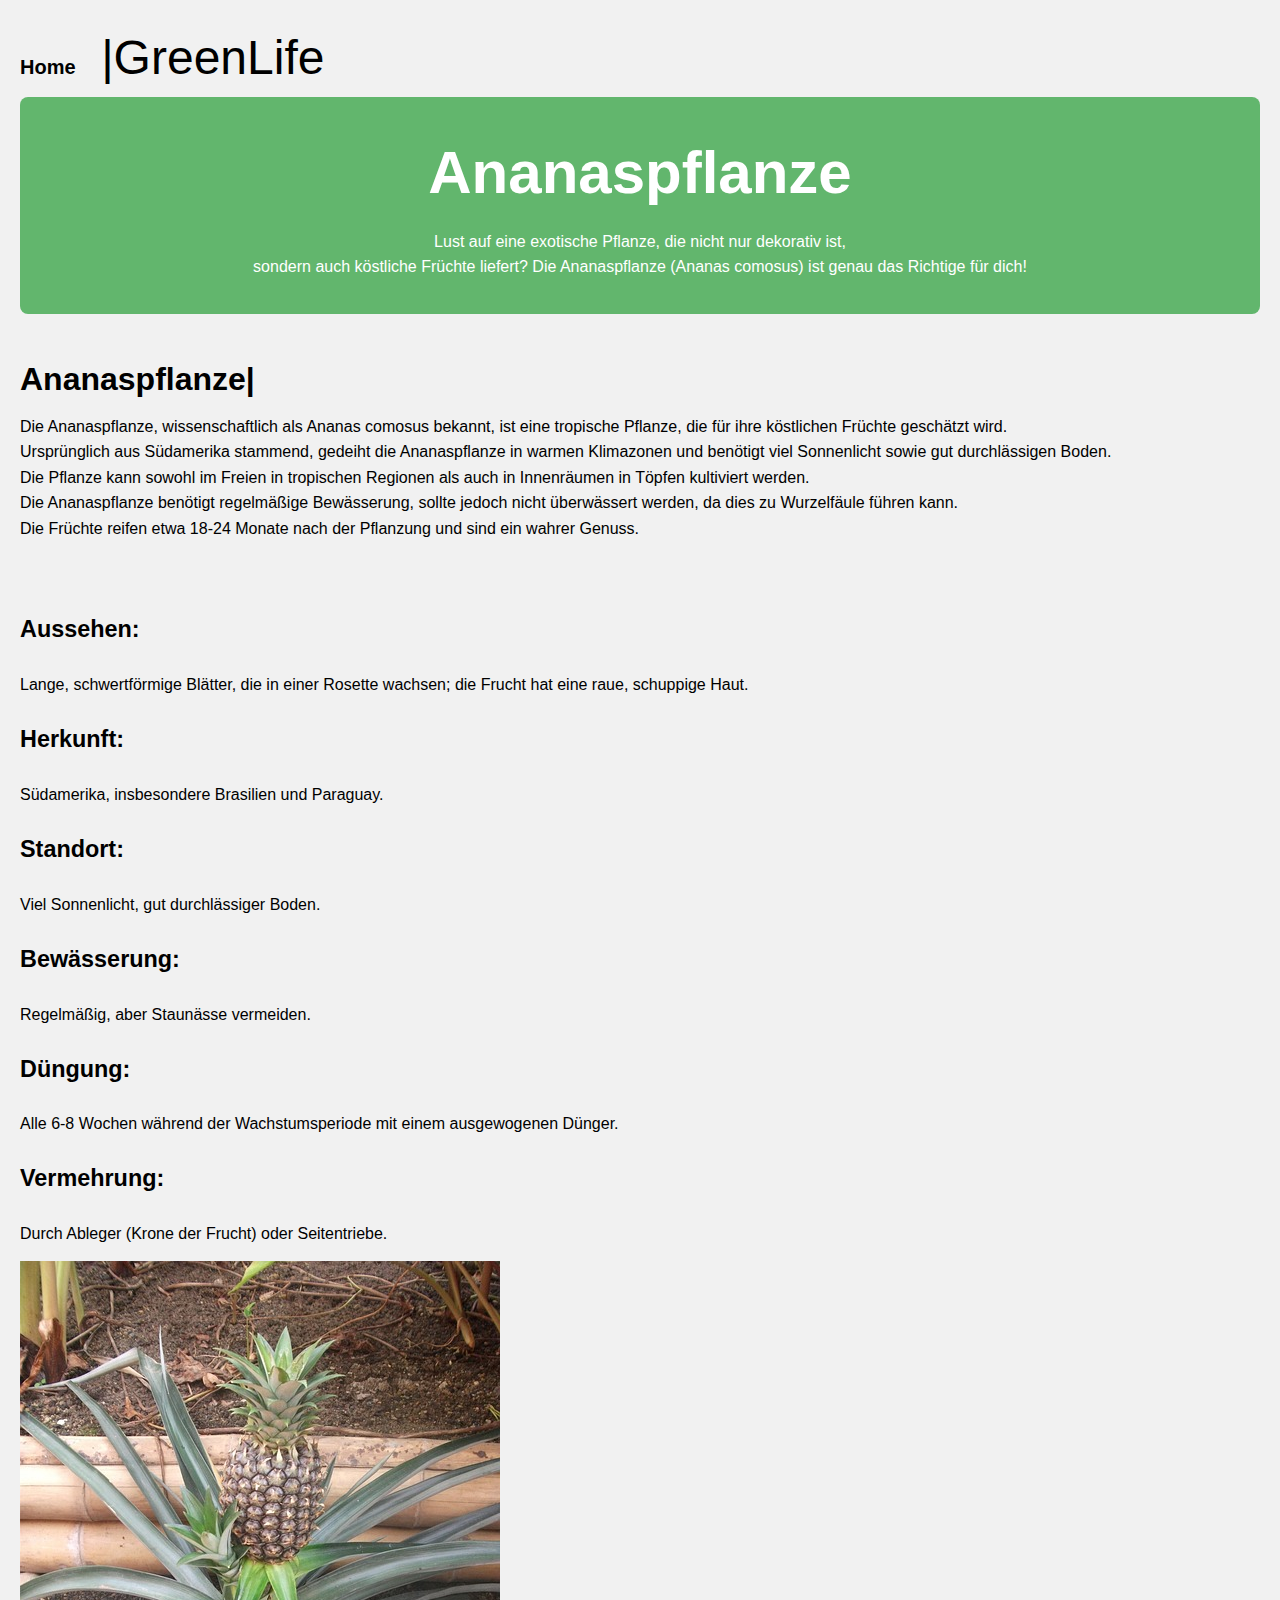
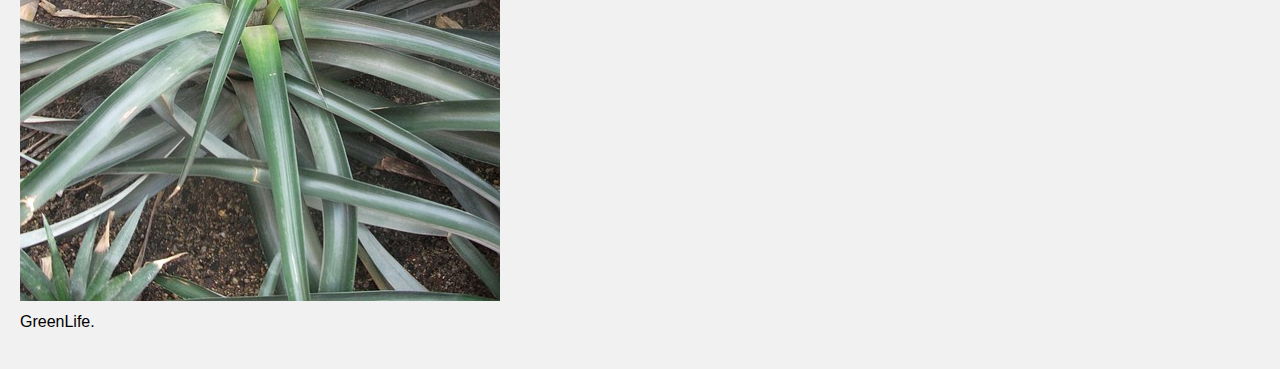
<file: 7.html>
<head>
<meta charset="utf-8">
<meta name="viewport" content="width=device-width, initial-scale=1">
<link rel="stylesheet" href="style2.css">


</head>
<td><a class="home-btn" href="index.html">Home</a></td>
 <a class="brand" href="index.html">|GreenLife</a>

<body>
   <header class="site-header">
     <h1>Ananaspflanze</h1>
    <p>Lust auf eine exotische Pflanze, die nicht nur dekorativ ist, 
        <br>
        sondern auch köstliche Früchte liefert? Die Ananaspflanze (Ananas comosus) ist genau das Richtige für dich! 
        
   </header>

<br>
<h2>Ananaspflanze|</h2>
<p>Die Ananaspflanze, wissenschaftlich als Ananas comosus bekannt, ist eine tropische Pflanze, die für ihre köstlichen Früchte geschätzt wird.
    <br>Ursprünglich aus Südamerika stammend, gedeiht die Ananaspflanze in warmen Klimazonen und benötigt viel Sonnenlicht sowie gut durchlässigen Boden.
    <br>Die Pflanze kann sowohl im Freien in tropischen Regionen als auch in Innenräumen in Töpfen kultiviert werden.
    <br>Die Ananaspflanze benötigt regelmäßige Bewässerung, sollte jedoch nicht überwässert werden, da dies zu Wurzelfäule führen kann.
    <br>Die Früchte reifen etwa 18-24 Monate nach der Pflanzung und sind ein wahrer Genuss.</p>
<br>
<h3>Aussehen:</h3>
<p>Lange, schwertförmige Blätter, die in einer Rosette wachsen; die Frucht hat eine raue, schuppige Haut.</p>
<h3>Herkunft:</h3>
<p>Südamerika, insbesondere Brasilien und Paraguay.</p>
<h3>Standort:</h3>
<p>Viel Sonnenlicht, gut durchlässiger Boden.</p>
<h3>Bewässerung:</h3>
<p>Regelmäßig, aber Staunässe vermeiden.</p>
<h3>Düngung:</h3>
<p>Alle 6-8 Wochen während der Wachstumsperiode mit einem ausgewogenen Dünger.</p>
<h3>Vermehrung:</h3>
<p>Durch Ableger (Krone der Frucht) oder Seitentriebe.</p>
<img src=Ananas.jpg>
</body>
<footer class="site-footer">
    <div class="container">
        <p>GreenLife.</p>
    </div>
</footer>
</file>
<file: style.css>
body {
  font-family: Arial, sans-serif;
  margin: 20px;
  background-color: #d7f8cf;
  color: #0a2570;

}
h1{
    font-family: system-ui, -apple-system, BlinkMacSystemFont, 'Segoe UI', Roboto, Oxygen, Ubuntu, Cantarell, 'Open Sans', 'Helvetica Neue', sans-serif;
    font-size: 130px;
    color: #62b66d;
    text-align: center;
}
p{
    font-size: 40px;
    font-family:'Segoe UI', Tahoma, Geneva, Verdana, sans-serif;
text-align: center;
}
.ranchers-regular {
  font-family: "Ranchers", sans-serif;
  font-weight: 400;
  font-style: normal;
  font-size: 100px;
}

.container{ max-width: 1100px; margin: 0 auto; padding: 0 16px; }



.site-header{ background: #f7f9fb; border-bottom: 1px solid #e6eef6; }
.nav-wrap{ display:flex; align-items:center; justify-content:space-between; padding:12px 0; }
.brand{ font-size: 26px; color: #62b66d; text-decoration:none; font-weight:700; }
.main-nav a{ margin-left:16px; color:#0a2570; text-decoration:none; font-weight:600; }

/* Professional Home button */
.home-btn{
  display:inline;
  padding:0;
  background:none; /* no button background */
  color: #000000; /* black text */
  text-decoration: none;
  border: none;
  border-radius: 0;
  font-weight:600;
}
.home-btn:hover{
  text-decoration: underline;
  opacity: 0.95;
}
.home-btn:focus{ outline: 3px solid rgba(0,0,0,0.12); outline-offset: 2px; }
.home-btn.small{ font-size:14px; padding:0; }



.hero{ padding:44px 0; background: linear-gradient(180deg,#ffffff,#f0faf4); }
.hero h1{ font-size:48px; margin:0 0 8px 0; color:#0a2570; }
.tagline{ font-size:18px; color:#2f4b6b; margin:0 0 16px 0; }
.hero-cta .btn{ display:inline-block; margin-right:12px; padding:10px 18px; background:#62b66d; color:#fff; text-decoration:none; border-radius:6px; }
.btn-outline{ background:transparent; border:2px solid #62b66d; color:#62b66d; }


.features{ display:grid; grid-template-columns: repeat(auto-fit, minmax(220px, 1fr)); gap:18px; margin:28px 0 48px 0; }
.card{ background:#fff; border:1px solid #e6eef6; padding:12px; border-radius:8px; box-shadow: 0 6px 18px rgba(16,40,80,0.04); }
.card img{ width:100%; height:160px; object-fit:cover; border-radius:6px; }
.card h3{ margin:10px 0 6px 0; font-size:20px; color:#0a2570; }
.card p{ margin:0 0 10px 0; color:#415d75; }
.link{ color:#62b66d; text-decoration:none; font-weight:700; }


.site-footer{ border-top:1px solid #e6eef6; padding:18px 0; background:#fbfdfc; color:#1f3a57; font-size:14px; }

table {
  tab-size: 20px;
  -o-table-baseline: inherit;
  width: 100%;
  border-collapse: collapse;
  margin-top: 20px;
  background-color: rgb(255, 255, 255);
  border: 2px solid #d3d3d3;
}

thead {
  background-color: #ffffff;
  color: white;
    font-size: 24px;
    font-weight: bold;
}

th, td {
  border: 1px solid #0a2570;
  padding: 10px;
  text-align: left;
  size: 20px;
}

b{
    font-family: 'Trebuchet MS', 'Lucida Sans Unicode', 'Lucida Grande', 'Lucida Sans', Arial, sans-serif;
}
h2{
    font-family: system-ui, -apple-system, BlinkMacSystemFont, 'Segoe UI', Roboto, Oxygen, Ubuntu, Cantarell, 'Open Sans', 'Helvetica Neue', sans-serif;
    text-align: center;
}

td{
    color: black;
    font-family:calc(1em + 1vw), 'Segoe UI', Tahoma, Geneva, Verdana, sans-serif;
}
u{
    color-scheme: height-contrast; ;
}

a{
    text-decoration: none;
    color: #000000;
}
strong{
    font-family: 'Trebuchet MS', 'Lucida Sans Unicode', 'Lucida Grande', 'Lucida Sans', Arial, sans-serif;
    font-size: 50px;
}

td{
    font-size: 24px;
    color: #62b66d;
    shape-outside: -moz-linear-gradient(45deg, #62b66d, #0a2570);
}


@media (max-width: 480px) {
  body { margin: 12px; }
  h1 { font-size: 36px; }
  .hero h1{ font-size:28px; }
  .tagline{ font-size:16px; }
  p { font-size: 16px; }
  .ranchers-regular{ font-size:48px; }
  .nav-wrap{ padding:10px 0; }
  .main-nav a{ margin-left:10px; font-size:15px; }
  .card img{ height:140px; }



}


h5{
  font-family: 'Segoe UI', Tahoma, Geneva, Verdana, sans-serif;
  font-size: 24px;
  text-align: left;
  font-style: italic;
  color: #62b66d;
}

h4{
  font-family: 'Segoe UI', Tahoma, Geneva, Verdana, sans-serif;
  font-size: 18px;
  text-align: center;
}

section{
  
  
  container: center;

    
  
}

.container2{
  font-family: 'Segoe UI', Tahoma, Geneva, Verdana, sans-serif;
  text-align: left;
  background-color: #1f3a57;


}
</file>
<file: style2.css>
a{
    font-family: 'Segoe UI', Tahoma, Geneva, Verdana, sans-serif;
    text-decoration: none;
    color: #000000;

}

:root{
    /* responsive base font size: min 16px, scales with viewport, max 20px */
    --base-font: clamp(16px, 1.6vw + 12px, 20px);
}

body{
    background-color: #f1f1f1;
    font-family: 'Trebuchet MS', 'Lucida Sans Unicode', 'Lucida Grande', 'Lucida Sans', Arial, sans-serif;
    font-size: var(--base-font);
    line-height: 1.6;
    padding: 12px;
}

h1{
    font-family: 'Franklin Gothic Medium', 'Arial Narrow', Arial, sans-serif;
    /* responsive heading size */
    font-size: clamp(28px, 6vw, 60px);
    margin: 0.5rem 0;
}

p{
    font-family: inherit;
    font-size: 1rem; /* relative to body */
    margin: 0 0 0.9rem 0;
}

table, tr, td {
    tab-size: 20px;
    -o-table-baseline: inherit;
    width: auto;
    border-collapse: collapse;
    margin-top: 20px;
    background-color: rgb(255, 255, 255);
    border: 2px solid #000000;
}

h2{
    font-family: 'Franklin Gothic Medium', 'Arial Narrow', Arial, sans-serif;
    font-size: clamp(20px, 4vw, 32px);
    margin: 0.5rem 0;
}

h4{
    font-family: 'Times New Roman', Times, serif;
    font-size: 12px;
}

td{
    text-align: center;
    padding: 12px;
    font-family: inherit;
}

/* make images responsive on small screens */
img{
  max-width: 100%;
  height: auto;
  display: block;
  margin: 0.5rem 0;
}

/* small-screen tweaks */
@media (max-width: 480px){
  :root{ --base-font: 17px; }
  td{ padding: 8px; }
  h1{ font-size: clamp(24px, 8vw, 40px); }
}
header.site-header{
    background-color: #62b66d;
    color: rgb(255, 255, 255);
    padding: 20px 0;
    text-align: center;
    border-radius: 8px;
}

a.brand{
    font-family: 'Franklin Gothic Medium', 'Arial Narrow', Arial, sans-serif;
    font-size: clamp(24px, 6vw, 48px);
    color: rgb(0, 0, 0);
    text-decoration: none;
    margin-left: 20px;
}

/* Home button style (same look as main site) */
.home-btn{
    display:inline;
    padding:0;
    background:none; /* no button background */
    color: #000000; /* black text */
    text-decoration: none;
    border: none;
    border-radius: 0;
    font-weight:600;
}
.home-btn:hover{
    text-decoration: underline;
    opacity: 0.95;
}
.home-btn:focus{ outline: 3px solid rgba(0,0,0,0.12); outline-offset: 2px; }
.home-btn.small{ font-size:14px; padding:0; }
</file>
